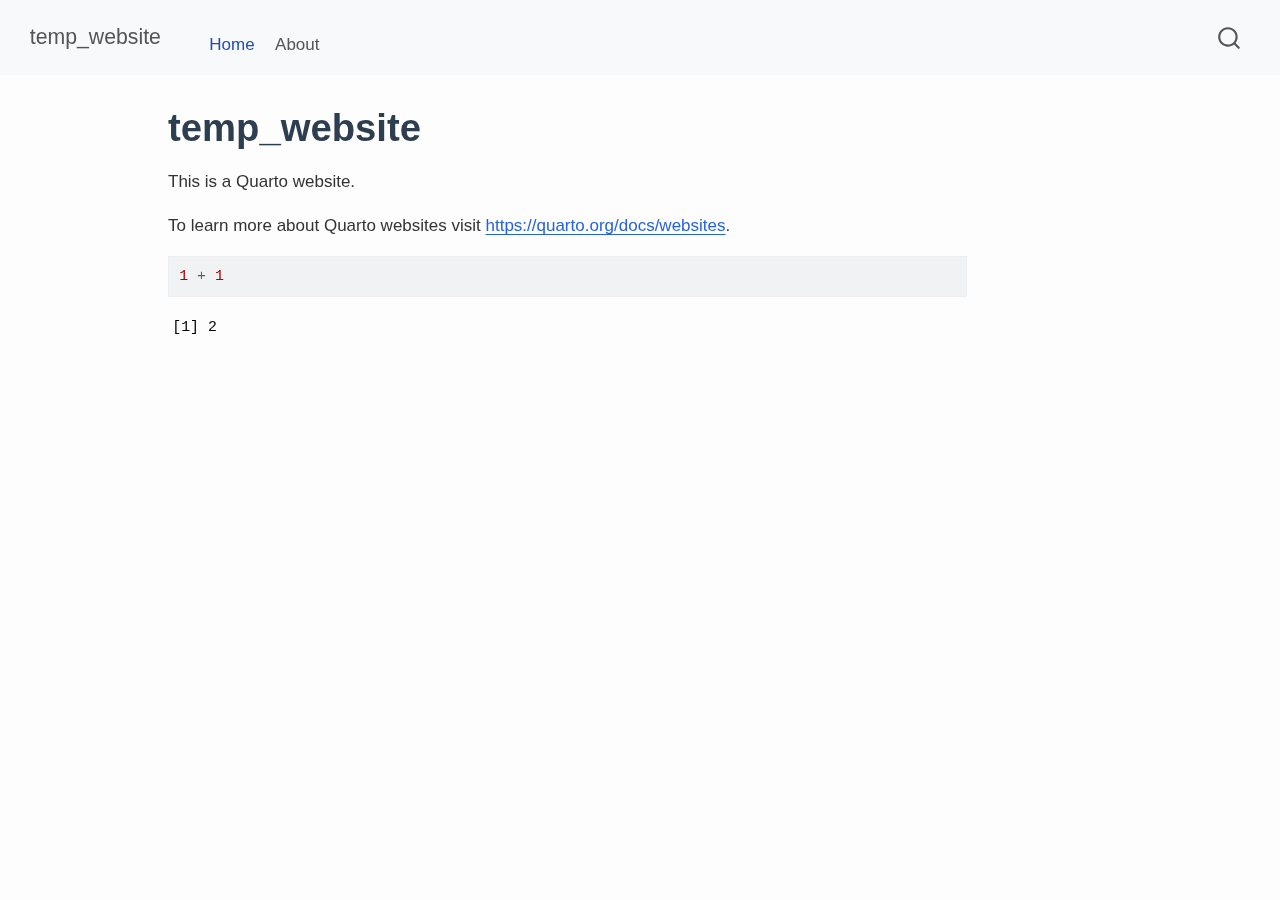
<file: docs/index.html>
<!DOCTYPE html>
<html xmlns="http://www.w3.org/1999/xhtml" lang="en" xml:lang="en"><head>

<meta charset="utf-8">
<meta name="generator" content="quarto-1.7.30">

<meta name="viewport" content="width=device-width, initial-scale=1.0, user-scalable=yes">


<title>temp_website</title>
<style>
code{white-space: pre-wrap;}
span.smallcaps{font-variant: small-caps;}
div.columns{display: flex; gap: min(4vw, 1.5em);}
div.column{flex: auto; overflow-x: auto;}
div.hanging-indent{margin-left: 1.5em; text-indent: -1.5em;}
ul.task-list{list-style: none;}
ul.task-list li input[type="checkbox"] {
  width: 0.8em;
  margin: 0 0.8em 0.2em -1em; /* quarto-specific, see https://github.com/quarto-dev/quarto-cli/issues/4556 */ 
  vertical-align: middle;
}
/* CSS for syntax highlighting */
html { -webkit-text-size-adjust: 100%; }
pre > code.sourceCode { white-space: pre; position: relative; }
pre > code.sourceCode > span { display: inline-block; line-height: 1.25; }
pre > code.sourceCode > span:empty { height: 1.2em; }
.sourceCode { overflow: visible; }
code.sourceCode > span { color: inherit; text-decoration: inherit; }
div.sourceCode { margin: 1em 0; }
pre.sourceCode { margin: 0; }
@media screen {
div.sourceCode { overflow: auto; }
}
@media print {
pre > code.sourceCode { white-space: pre-wrap; }
pre > code.sourceCode > span { text-indent: -5em; padding-left: 5em; }
}
pre.numberSource code
  { counter-reset: source-line 0; }
pre.numberSource code > span
  { position: relative; left: -4em; counter-increment: source-line; }
pre.numberSource code > span > a:first-child::before
  { content: counter(source-line);
    position: relative; left: -1em; text-align: right; vertical-align: baseline;
    border: none; display: inline-block;
    -webkit-touch-callout: none; -webkit-user-select: none;
    -khtml-user-select: none; -moz-user-select: none;
    -ms-user-select: none; user-select: none;
    padding: 0 4px; width: 4em;
  }
pre.numberSource { margin-left: 3em;  padding-left: 4px; }
div.sourceCode
  {   }
@media screen {
pre > code.sourceCode > span > a:first-child::before { text-decoration: underline; }
}
</style>


<script src="site_libs/quarto-nav/quarto-nav.js"></script>
<script src="site_libs/quarto-nav/headroom.min.js"></script>
<script src="site_libs/clipboard/clipboard.min.js"></script>
<script src="site_libs/quarto-search/autocomplete.umd.js"></script>
<script src="site_libs/quarto-search/fuse.min.js"></script>
<script src="site_libs/quarto-search/quarto-search.js"></script>
<meta name="quarto:offset" content="./">
<script src="site_libs/quarto-html/quarto.js" type="module"></script>
<script src="site_libs/quarto-html/tabsets/tabsets.js" type="module"></script>
<script src="site_libs/quarto-html/popper.min.js"></script>
<script src="site_libs/quarto-html/tippy.umd.min.js"></script>
<script src="site_libs/quarto-html/anchor.min.js"></script>
<link href="site_libs/quarto-html/tippy.css" rel="stylesheet">
<link href="site_libs/quarto-html/quarto-syntax-highlighting-de070a7b0ab54f8780927367ac907214.css" rel="stylesheet" id="quarto-text-highlighting-styles">
<script src="site_libs/bootstrap/bootstrap.min.js"></script>
<link href="site_libs/bootstrap/bootstrap-icons.css" rel="stylesheet">
<link href="site_libs/bootstrap/bootstrap-dfb324f25d9b1687192fa8be62ac8f9c.min.css" rel="stylesheet" append-hash="true" id="quarto-bootstrap" data-mode="light">
<script id="quarto-search-options" type="application/json">{
  "location": "navbar",
  "copy-button": false,
  "collapse-after": 3,
  "panel-placement": "end",
  "type": "overlay",
  "limit": 50,
  "keyboard-shortcut": [
    "f",
    "/",
    "s"
  ],
  "show-item-context": false,
  "language": {
    "search-no-results-text": "No results",
    "search-matching-documents-text": "matching documents",
    "search-copy-link-title": "Copy link to search",
    "search-hide-matches-text": "Hide additional matches",
    "search-more-match-text": "more match in this document",
    "search-more-matches-text": "more matches in this document",
    "search-clear-button-title": "Clear",
    "search-text-placeholder": "",
    "search-detached-cancel-button-title": "Cancel",
    "search-submit-button-title": "Submit",
    "search-label": "Search"
  }
}</script>


<link rel="stylesheet" href="styles.css">
</head>

<body class="nav-fixed quarto-light">

<div id="quarto-search-results"></div>
  <header id="quarto-header" class="headroom fixed-top">
    <nav class="navbar navbar-expand-lg " data-bs-theme="dark">
      <div class="navbar-container container-fluid">
      <div class="navbar-brand-container mx-auto">
    <a class="navbar-brand" href="./index.html">
    <span class="navbar-title">temp_website</span>
    </a>
  </div>
            <div id="quarto-search" class="" title="Search"></div>
          <button class="navbar-toggler" type="button" data-bs-toggle="collapse" data-bs-target="#navbarCollapse" aria-controls="navbarCollapse" role="menu" aria-expanded="false" aria-label="Toggle navigation" onclick="if (window.quartoToggleHeadroom) { window.quartoToggleHeadroom(); }">
  <span class="navbar-toggler-icon"></span>
</button>
          <div class="collapse navbar-collapse" id="navbarCollapse">
            <ul class="navbar-nav navbar-nav-scroll me-auto">
  <li class="nav-item">
    <a class="nav-link active" href="./index.html" aria-current="page"> 
<span class="menu-text">Home</span></a>
  </li>  
  <li class="nav-item">
    <a class="nav-link" href="./about.html"> 
<span class="menu-text">About</span></a>
  </li>  
</ul>
          </div> <!-- /navcollapse -->
            <div class="quarto-navbar-tools">
</div>
      </div> <!-- /container-fluid -->
    </nav>
</header>
<!-- content -->
<div id="quarto-content" class="quarto-container page-columns page-rows-contents page-layout-article page-navbar">
<!-- sidebar -->
<!-- margin-sidebar -->
    <div id="quarto-margin-sidebar" class="sidebar margin-sidebar zindex-bottom">
        
    </div>
<!-- main -->
<main class="content" id="quarto-document-content">

<header id="title-block-header" class="quarto-title-block default">
<div class="quarto-title">
<h1 class="title">temp_website</h1>
</div>



<div class="quarto-title-meta">

    
  
    
  </div>
  


</header>


<p>This is a Quarto website.</p>
<p>To learn more about Quarto websites visit <a href="https://quarto.org/docs/websites" class="uri">https://quarto.org/docs/websites</a>.</p>
<div class="cell">
<div class="sourceCode cell-code" id="cb1"><pre class="sourceCode r code-with-copy"><code class="sourceCode r"><span id="cb1-1"><a href="#cb1-1" aria-hidden="true" tabindex="-1"></a><span class="dv">1</span> <span class="sc">+</span> <span class="dv">1</span></span></code><button title="Copy to Clipboard" class="code-copy-button"><i class="bi"></i></button></pre></div>
<div class="cell-output cell-output-stdout">
<pre><code>[1] 2</code></pre>
</div>
</div>



</main> <!-- /main -->
<script id="quarto-html-after-body" type="application/javascript">
  window.document.addEventListener("DOMContentLoaded", function (event) {
    const icon = "";
    const anchorJS = new window.AnchorJS();
    anchorJS.options = {
      placement: 'right',
      icon: icon
    };
    anchorJS.add('.anchored');
    const isCodeAnnotation = (el) => {
      for (const clz of el.classList) {
        if (clz.startsWith('code-annotation-')) {                     
          return true;
        }
      }
      return false;
    }
    const onCopySuccess = function(e) {
      // button target
      const button = e.trigger;
      // don't keep focus
      button.blur();
      // flash "checked"
      button.classList.add('code-copy-button-checked');
      var currentTitle = button.getAttribute("title");
      button.setAttribute("title", "Copied!");
      let tooltip;
      if (window.bootstrap) {
        button.setAttribute("data-bs-toggle", "tooltip");
        button.setAttribute("data-bs-placement", "left");
        button.setAttribute("data-bs-title", "Copied!");
        tooltip = new bootstrap.Tooltip(button, 
          { trigger: "manual", 
            customClass: "code-copy-button-tooltip",
            offset: [0, -8]});
        tooltip.show();    
      }
      setTimeout(function() {
        if (tooltip) {
          tooltip.hide();
          button.removeAttribute("data-bs-title");
          button.removeAttribute("data-bs-toggle");
          button.removeAttribute("data-bs-placement");
        }
        button.setAttribute("title", currentTitle);
        button.classList.remove('code-copy-button-checked');
      }, 1000);
      // clear code selection
      e.clearSelection();
    }
    const getTextToCopy = function(trigger) {
        const codeEl = trigger.previousElementSibling.cloneNode(true);
        for (const childEl of codeEl.children) {
          if (isCodeAnnotation(childEl)) {
            childEl.remove();
          }
        }
        return codeEl.innerText;
    }
    const clipboard = new window.ClipboardJS('.code-copy-button:not([data-in-quarto-modal])', {
      text: getTextToCopy
    });
    clipboard.on('success', onCopySuccess);
    if (window.document.getElementById('quarto-embedded-source-code-modal')) {
      const clipboardModal = new window.ClipboardJS('.code-copy-button[data-in-quarto-modal]', {
        text: getTextToCopy,
        container: window.document.getElementById('quarto-embedded-source-code-modal')
      });
      clipboardModal.on('success', onCopySuccess);
    }
      var localhostRegex = new RegExp(/^(?:http|https):\/\/localhost\:?[0-9]*\//);
      var mailtoRegex = new RegExp(/^mailto:/);
        var filterRegex = new RegExp('/' + window.location.host + '/');
      var isInternal = (href) => {
          return filterRegex.test(href) || localhostRegex.test(href) || mailtoRegex.test(href);
      }
      // Inspect non-navigation links and adorn them if external
     var links = window.document.querySelectorAll('a[href]:not(.nav-link):not(.navbar-brand):not(.toc-action):not(.sidebar-link):not(.sidebar-item-toggle):not(.pagination-link):not(.no-external):not([aria-hidden]):not(.dropdown-item):not(.quarto-navigation-tool):not(.about-link)');
      for (var i=0; i<links.length; i++) {
        const link = links[i];
        if (!isInternal(link.href)) {
          // undo the damage that might have been done by quarto-nav.js in the case of
          // links that we want to consider external
          if (link.dataset.originalHref !== undefined) {
            link.href = link.dataset.originalHref;
          }
        }
      }
    function tippyHover(el, contentFn, onTriggerFn, onUntriggerFn) {
      const config = {
        allowHTML: true,
        maxWidth: 500,
        delay: 100,
        arrow: false,
        appendTo: function(el) {
            return el.parentElement;
        },
        interactive: true,
        interactiveBorder: 10,
        theme: 'quarto',
        placement: 'bottom-start',
      };
      if (contentFn) {
        config.content = contentFn;
      }
      if (onTriggerFn) {
        config.onTrigger = onTriggerFn;
      }
      if (onUntriggerFn) {
        config.onUntrigger = onUntriggerFn;
      }
      window.tippy(el, config); 
    }
    const noterefs = window.document.querySelectorAll('a[role="doc-noteref"]');
    for (var i=0; i<noterefs.length; i++) {
      const ref = noterefs[i];
      tippyHover(ref, function() {
        // use id or data attribute instead here
        let href = ref.getAttribute('data-footnote-href') || ref.getAttribute('href');
        try { href = new URL(href).hash; } catch {}
        const id = href.replace(/^#\/?/, "");
        const note = window.document.getElementById(id);
        if (note) {
          return note.innerHTML;
        } else {
          return "";
        }
      });
    }
    const xrefs = window.document.querySelectorAll('a.quarto-xref');
    const processXRef = (id, note) => {
      // Strip column container classes
      const stripColumnClz = (el) => {
        el.classList.remove("page-full", "page-columns");
        if (el.children) {
          for (const child of el.children) {
            stripColumnClz(child);
          }
        }
      }
      stripColumnClz(note)
      if (id === null || id.startsWith('sec-')) {
        // Special case sections, only their first couple elements
        const container = document.createElement("div");
        if (note.children && note.children.length > 2) {
          container.appendChild(note.children[0].cloneNode(true));
          for (let i = 1; i < note.children.length; i++) {
            const child = note.children[i];
            if (child.tagName === "P" && child.innerText === "") {
              continue;
            } else {
              container.appendChild(child.cloneNode(true));
              break;
            }
          }
          if (window.Quarto?.typesetMath) {
            window.Quarto.typesetMath(container);
          }
          return container.innerHTML
        } else {
          if (window.Quarto?.typesetMath) {
            window.Quarto.typesetMath(note);
          }
          return note.innerHTML;
        }
      } else {
        // Remove any anchor links if they are present
        const anchorLink = note.querySelector('a.anchorjs-link');
        if (anchorLink) {
          anchorLink.remove();
        }
        if (window.Quarto?.typesetMath) {
          window.Quarto.typesetMath(note);
        }
        if (note.classList.contains("callout")) {
          return note.outerHTML;
        } else {
          return note.innerHTML;
        }
      }
    }
    for (var i=0; i<xrefs.length; i++) {
      const xref = xrefs[i];
      tippyHover(xref, undefined, function(instance) {
        instance.disable();
        let url = xref.getAttribute('href');
        let hash = undefined; 
        if (url.startsWith('#')) {
          hash = url;
        } else {
          try { hash = new URL(url).hash; } catch {}
        }
        if (hash) {
          const id = hash.replace(/^#\/?/, "");
          const note = window.document.getElementById(id);
          if (note !== null) {
            try {
              const html = processXRef(id, note.cloneNode(true));
              instance.setContent(html);
            } finally {
              instance.enable();
              instance.show();
            }
          } else {
            // See if we can fetch this
            fetch(url.split('#')[0])
            .then(res => res.text())
            .then(html => {
              const parser = new DOMParser();
              const htmlDoc = parser.parseFromString(html, "text/html");
              const note = htmlDoc.getElementById(id);
              if (note !== null) {
                const html = processXRef(id, note);
                instance.setContent(html);
              } 
            }).finally(() => {
              instance.enable();
              instance.show();
            });
          }
        } else {
          // See if we can fetch a full url (with no hash to target)
          // This is a special case and we should probably do some content thinning / targeting
          fetch(url)
          .then(res => res.text())
          .then(html => {
            const parser = new DOMParser();
            const htmlDoc = parser.parseFromString(html, "text/html");
            const note = htmlDoc.querySelector('main.content');
            if (note !== null) {
              // This should only happen for chapter cross references
              // (since there is no id in the URL)
              // remove the first header
              if (note.children.length > 0 && note.children[0].tagName === "HEADER") {
                note.children[0].remove();
              }
              const html = processXRef(null, note);
              instance.setContent(html);
            } 
          }).finally(() => {
            instance.enable();
            instance.show();
          });
        }
      }, function(instance) {
      });
    }
        let selectedAnnoteEl;
        const selectorForAnnotation = ( cell, annotation) => {
          let cellAttr = 'data-code-cell="' + cell + '"';
          let lineAttr = 'data-code-annotation="' +  annotation + '"';
          const selector = 'span[' + cellAttr + '][' + lineAttr + ']';
          return selector;
        }
        const selectCodeLines = (annoteEl) => {
          const doc = window.document;
          const targetCell = annoteEl.getAttribute("data-target-cell");
          const targetAnnotation = annoteEl.getAttribute("data-target-annotation");
          const annoteSpan = window.document.querySelector(selectorForAnnotation(targetCell, targetAnnotation));
          const lines = annoteSpan.getAttribute("data-code-lines").split(",");
          const lineIds = lines.map((line) => {
            return targetCell + "-" + line;
          })
          let top = null;
          let height = null;
          let parent = null;
          if (lineIds.length > 0) {
              //compute the position of the single el (top and bottom and make a div)
              const el = window.document.getElementById(lineIds[0]);
              top = el.offsetTop;
              height = el.offsetHeight;
              parent = el.parentElement.parentElement;
            if (lineIds.length > 1) {
              const lastEl = window.document.getElementById(lineIds[lineIds.length - 1]);
              const bottom = lastEl.offsetTop + lastEl.offsetHeight;
              height = bottom - top;
            }
            if (top !== null && height !== null && parent !== null) {
              // cook up a div (if necessary) and position it 
              let div = window.document.getElementById("code-annotation-line-highlight");
              if (div === null) {
                div = window.document.createElement("div");
                div.setAttribute("id", "code-annotation-line-highlight");
                div.style.position = 'absolute';
                parent.appendChild(div);
              }
              div.style.top = top - 2 + "px";
              div.style.height = height + 4 + "px";
              div.style.left = 0;
              let gutterDiv = window.document.getElementById("code-annotation-line-highlight-gutter");
              if (gutterDiv === null) {
                gutterDiv = window.document.createElement("div");
                gutterDiv.setAttribute("id", "code-annotation-line-highlight-gutter");
                gutterDiv.style.position = 'absolute';
                const codeCell = window.document.getElementById(targetCell);
                const gutter = codeCell.querySelector('.code-annotation-gutter');
                gutter.appendChild(gutterDiv);
              }
              gutterDiv.style.top = top - 2 + "px";
              gutterDiv.style.height = height + 4 + "px";
            }
            selectedAnnoteEl = annoteEl;
          }
        };
        const unselectCodeLines = () => {
          const elementsIds = ["code-annotation-line-highlight", "code-annotation-line-highlight-gutter"];
          elementsIds.forEach((elId) => {
            const div = window.document.getElementById(elId);
            if (div) {
              div.remove();
            }
          });
          selectedAnnoteEl = undefined;
        };
          // Handle positioning of the toggle
      window.addEventListener(
        "resize",
        throttle(() => {
          elRect = undefined;
          if (selectedAnnoteEl) {
            selectCodeLines(selectedAnnoteEl);
          }
        }, 10)
      );
      function throttle(fn, ms) {
      let throttle = false;
      let timer;
        return (...args) => {
          if(!throttle) { // first call gets through
              fn.apply(this, args);
              throttle = true;
          } else { // all the others get throttled
              if(timer) clearTimeout(timer); // cancel #2
              timer = setTimeout(() => {
                fn.apply(this, args);
                timer = throttle = false;
              }, ms);
          }
        };
      }
        // Attach click handler to the DT
        const annoteDls = window.document.querySelectorAll('dt[data-target-cell]');
        for (const annoteDlNode of annoteDls) {
          annoteDlNode.addEventListener('click', (event) => {
            const clickedEl = event.target;
            if (clickedEl !== selectedAnnoteEl) {
              unselectCodeLines();
              const activeEl = window.document.querySelector('dt[data-target-cell].code-annotation-active');
              if (activeEl) {
                activeEl.classList.remove('code-annotation-active');
              }
              selectCodeLines(clickedEl);
              clickedEl.classList.add('code-annotation-active');
            } else {
              // Unselect the line
              unselectCodeLines();
              clickedEl.classList.remove('code-annotation-active');
            }
          });
        }
    const findCites = (el) => {
      const parentEl = el.parentElement;
      if (parentEl) {
        const cites = parentEl.dataset.cites;
        if (cites) {
          return {
            el,
            cites: cites.split(' ')
          };
        } else {
          return findCites(el.parentElement)
        }
      } else {
        return undefined;
      }
    };
    var bibliorefs = window.document.querySelectorAll('a[role="doc-biblioref"]');
    for (var i=0; i<bibliorefs.length; i++) {
      const ref = bibliorefs[i];
      const citeInfo = findCites(ref);
      if (citeInfo) {
        tippyHover(citeInfo.el, function() {
          var popup = window.document.createElement('div');
          citeInfo.cites.forEach(function(cite) {
            var citeDiv = window.document.createElement('div');
            citeDiv.classList.add('hanging-indent');
            citeDiv.classList.add('csl-entry');
            var biblioDiv = window.document.getElementById('ref-' + cite);
            if (biblioDiv) {
              citeDiv.innerHTML = biblioDiv.innerHTML;
            }
            popup.appendChild(citeDiv);
          });
          return popup.innerHTML;
        });
      }
    }
  });
  </script>
</div> <!-- /content -->




</body></html>
</file>
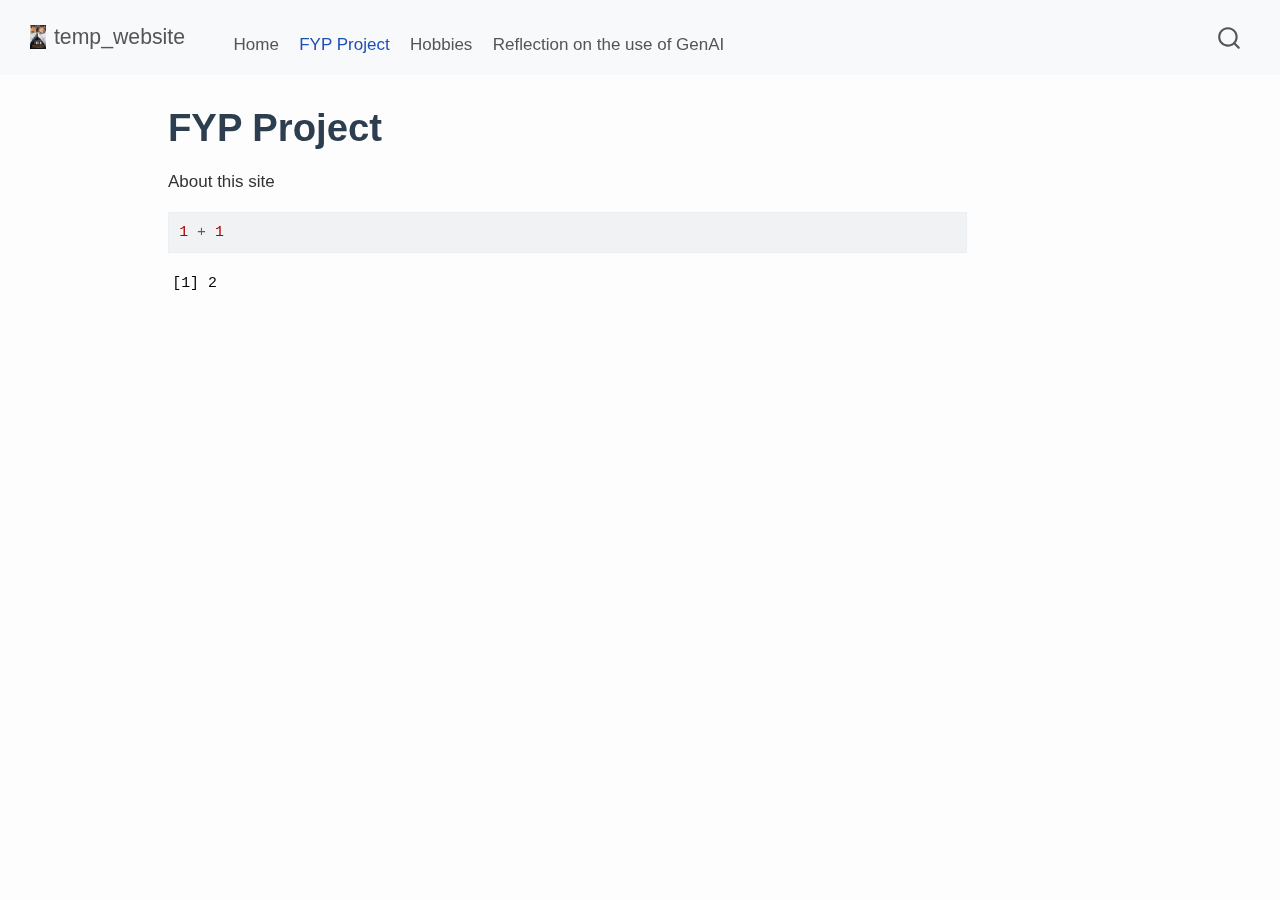
<file: docs/about.html>
<!DOCTYPE html>
<html xmlns="http://www.w3.org/1999/xhtml" lang="en" xml:lang="en"><head>

<meta charset="utf-8">
<meta name="generator" content="quarto-1.7.30">

<meta name="viewport" content="width=device-width, initial-scale=1.0, user-scalable=yes">


<title>FYP Project – temp_website</title>
<style>
code{white-space: pre-wrap;}
span.smallcaps{font-variant: small-caps;}
div.columns{display: flex; gap: min(4vw, 1.5em);}
div.column{flex: auto; overflow-x: auto;}
div.hanging-indent{margin-left: 1.5em; text-indent: -1.5em;}
ul.task-list{list-style: none;}
ul.task-list li input[type="checkbox"] {
  width: 0.8em;
  margin: 0 0.8em 0.2em -1em; /* quarto-specific, see https://github.com/quarto-dev/quarto-cli/issues/4556 */ 
  vertical-align: middle;
}
/* CSS for syntax highlighting */
html { -webkit-text-size-adjust: 100%; }
pre > code.sourceCode { white-space: pre; position: relative; }
pre > code.sourceCode > span { display: inline-block; line-height: 1.25; }
pre > code.sourceCode > span:empty { height: 1.2em; }
.sourceCode { overflow: visible; }
code.sourceCode > span { color: inherit; text-decoration: inherit; }
div.sourceCode { margin: 1em 0; }
pre.sourceCode { margin: 0; }
@media screen {
div.sourceCode { overflow: auto; }
}
@media print {
pre > code.sourceCode { white-space: pre-wrap; }
pre > code.sourceCode > span { text-indent: -5em; padding-left: 5em; }
}
pre.numberSource code
  { counter-reset: source-line 0; }
pre.numberSource code > span
  { position: relative; left: -4em; counter-increment: source-line; }
pre.numberSource code > span > a:first-child::before
  { content: counter(source-line);
    position: relative; left: -1em; text-align: right; vertical-align: baseline;
    border: none; display: inline-block;
    -webkit-touch-callout: none; -webkit-user-select: none;
    -khtml-user-select: none; -moz-user-select: none;
    -ms-user-select: none; user-select: none;
    padding: 0 4px; width: 4em;
  }
pre.numberSource { margin-left: 3em;  padding-left: 4px; }
div.sourceCode
  {   }
@media screen {
pre > code.sourceCode > span > a:first-child::before { text-decoration: underline; }
}
</style>


<script src="site_libs/quarto-nav/quarto-nav.js"></script>
<script src="site_libs/quarto-nav/headroom.min.js"></script>
<script src="site_libs/clipboard/clipboard.min.js"></script>
<script src="site_libs/quarto-search/autocomplete.umd.js"></script>
<script src="site_libs/quarto-search/fuse.min.js"></script>
<script src="site_libs/quarto-search/quarto-search.js"></script>
<meta name="quarto:offset" content="./">
<link href="./favicon.png" rel="icon" type="image/png">
<script src="site_libs/quarto-html/quarto.js" type="module"></script>
<script src="site_libs/quarto-html/tabsets/tabsets.js" type="module"></script>
<script src="site_libs/quarto-html/popper.min.js"></script>
<script src="site_libs/quarto-html/tippy.umd.min.js"></script>
<script src="site_libs/quarto-html/anchor.min.js"></script>
<link href="site_libs/quarto-html/tippy.css" rel="stylesheet">
<link href="site_libs/quarto-html/quarto-syntax-highlighting-de070a7b0ab54f8780927367ac907214.css" rel="stylesheet" id="quarto-text-highlighting-styles">
<script src="site_libs/bootstrap/bootstrap.min.js"></script>
<link href="site_libs/bootstrap/bootstrap-icons.css" rel="stylesheet">
<link href="site_libs/bootstrap/bootstrap-dfb324f25d9b1687192fa8be62ac8f9c.min.css" rel="stylesheet" append-hash="true" id="quarto-bootstrap" data-mode="light">
<script id="quarto-search-options" type="application/json">{
  "location": "navbar",
  "copy-button": false,
  "collapse-after": 3,
  "panel-placement": "end",
  "type": "overlay",
  "limit": 50,
  "keyboard-shortcut": [
    "f",
    "/",
    "s"
  ],
  "show-item-context": false,
  "language": {
    "search-no-results-text": "No results",
    "search-matching-documents-text": "matching documents",
    "search-copy-link-title": "Copy link to search",
    "search-hide-matches-text": "Hide additional matches",
    "search-more-match-text": "more match in this document",
    "search-more-matches-text": "more matches in this document",
    "search-clear-button-title": "Clear",
    "search-text-placeholder": "",
    "search-detached-cancel-button-title": "Cancel",
    "search-submit-button-title": "Submit",
    "search-label": "Search"
  }
}</script>


<link rel="stylesheet" href="styles.css">
</head>

<body class="nav-fixed quarto-light">

<div id="quarto-search-results"></div>
  <header id="quarto-header" class="headroom fixed-top">
    <nav class="navbar navbar-expand-lg " data-bs-theme="dark">
      <div class="navbar-container container-fluid">
      <div class="navbar-brand-container mx-auto">
    <a href="./index.html" class="navbar-brand navbar-brand-logo">
    <img src="./logo.png" alt="" class="navbar-logo">
    </a>
    <a class="navbar-brand" href="./index.html">
    <span class="navbar-title">temp_website</span>
    </a>
  </div>
            <div id="quarto-search" class="" title="Search"></div>
          <button class="navbar-toggler" type="button" data-bs-toggle="collapse" data-bs-target="#navbarCollapse" aria-controls="navbarCollapse" role="menu" aria-expanded="false" aria-label="Toggle navigation" onclick="if (window.quartoToggleHeadroom) { window.quartoToggleHeadroom(); }">
  <span class="navbar-toggler-icon"></span>
</button>
          <div class="collapse navbar-collapse" id="navbarCollapse">
            <ul class="navbar-nav navbar-nav-scroll me-auto">
  <li class="nav-item">
    <a class="nav-link" href="./index.html"> 
<span class="menu-text">Home</span></a>
  </li>  
  <li class="nav-item">
    <a class="nav-link active" href="./about.html" aria-current="page"> 
<span class="menu-text">FYP Project</span></a>
  </li>  
  <li class="nav-item">
    <a class="nav-link" href="./hobbies.html"> 
<span class="menu-text">Hobbies</span></a>
  </li>  
  <li class="nav-item">
    <a class="nav-link" href="./Reflection.html"> 
<span class="menu-text">Reflection on the use of GenAI</span></a>
  </li>  
</ul>
          </div> <!-- /navcollapse -->
            <div class="quarto-navbar-tools">
</div>
      </div> <!-- /container-fluid -->
    </nav>
</header>
<!-- content -->
<div id="quarto-content" class="quarto-container page-columns page-rows-contents page-layout-article page-navbar">
<!-- sidebar -->
<!-- margin-sidebar -->
    <div id="quarto-margin-sidebar" class="sidebar margin-sidebar zindex-bottom">
        
    </div>
<!-- main -->
<main class="content" id="quarto-document-content">

<header id="title-block-header" class="quarto-title-block default">
<div class="quarto-title">
<h1 class="title">FYP Project</h1>
</div>



<div class="quarto-title-meta">

    
  
    
  </div>
  


</header>


<p>About this site</p>
<div class="cell">
<div class="sourceCode cell-code" id="cb1"><pre class="sourceCode r code-with-copy"><code class="sourceCode r"><span id="cb1-1"><a href="#cb1-1" aria-hidden="true" tabindex="-1"></a><span class="dv">1</span> <span class="sc">+</span> <span class="dv">1</span></span></code><button title="Copy to Clipboard" class="code-copy-button"><i class="bi"></i></button></pre></div>
<div class="cell-output cell-output-stdout">
<pre><code>[1] 2</code></pre>
</div>
</div>



</main> <!-- /main -->
<script id="quarto-html-after-body" type="application/javascript">
  window.document.addEventListener("DOMContentLoaded", function (event) {
    const icon = "";
    const anchorJS = new window.AnchorJS();
    anchorJS.options = {
      placement: 'right',
      icon: icon
    };
    anchorJS.add('.anchored');
    const isCodeAnnotation = (el) => {
      for (const clz of el.classList) {
        if (clz.startsWith('code-annotation-')) {                     
          return true;
        }
      }
      return false;
    }
    const onCopySuccess = function(e) {
      // button target
      const button = e.trigger;
      // don't keep focus
      button.blur();
      // flash "checked"
      button.classList.add('code-copy-button-checked');
      var currentTitle = button.getAttribute("title");
      button.setAttribute("title", "Copied!");
      let tooltip;
      if (window.bootstrap) {
        button.setAttribute("data-bs-toggle", "tooltip");
        button.setAttribute("data-bs-placement", "left");
        button.setAttribute("data-bs-title", "Copied!");
        tooltip = new bootstrap.Tooltip(button, 
          { trigger: "manual", 
            customClass: "code-copy-button-tooltip",
            offset: [0, -8]});
        tooltip.show();    
      }
      setTimeout(function() {
        if (tooltip) {
          tooltip.hide();
          button.removeAttribute("data-bs-title");
          button.removeAttribute("data-bs-toggle");
          button.removeAttribute("data-bs-placement");
        }
        button.setAttribute("title", currentTitle);
        button.classList.remove('code-copy-button-checked');
      }, 1000);
      // clear code selection
      e.clearSelection();
    }
    const getTextToCopy = function(trigger) {
        const codeEl = trigger.previousElementSibling.cloneNode(true);
        for (const childEl of codeEl.children) {
          if (isCodeAnnotation(childEl)) {
            childEl.remove();
          }
        }
        return codeEl.innerText;
    }
    const clipboard = new window.ClipboardJS('.code-copy-button:not([data-in-quarto-modal])', {
      text: getTextToCopy
    });
    clipboard.on('success', onCopySuccess);
    if (window.document.getElementById('quarto-embedded-source-code-modal')) {
      const clipboardModal = new window.ClipboardJS('.code-copy-button[data-in-quarto-modal]', {
        text: getTextToCopy,
        container: window.document.getElementById('quarto-embedded-source-code-modal')
      });
      clipboardModal.on('success', onCopySuccess);
    }
      var localhostRegex = new RegExp(/^(?:http|https):\/\/localhost\:?[0-9]*\//);
      var mailtoRegex = new RegExp(/^mailto:/);
        var filterRegex = new RegExp('/' + window.location.host + '/');
      var isInternal = (href) => {
          return filterRegex.test(href) || localhostRegex.test(href) || mailtoRegex.test(href);
      }
      // Inspect non-navigation links and adorn them if external
     var links = window.document.querySelectorAll('a[href]:not(.nav-link):not(.navbar-brand):not(.toc-action):not(.sidebar-link):not(.sidebar-item-toggle):not(.pagination-link):not(.no-external):not([aria-hidden]):not(.dropdown-item):not(.quarto-navigation-tool):not(.about-link)');
      for (var i=0; i<links.length; i++) {
        const link = links[i];
        if (!isInternal(link.href)) {
          // undo the damage that might have been done by quarto-nav.js in the case of
          // links that we want to consider external
          if (link.dataset.originalHref !== undefined) {
            link.href = link.dataset.originalHref;
          }
        }
      }
    function tippyHover(el, contentFn, onTriggerFn, onUntriggerFn) {
      const config = {
        allowHTML: true,
        maxWidth: 500,
        delay: 100,
        arrow: false,
        appendTo: function(el) {
            return el.parentElement;
        },
        interactive: true,
        interactiveBorder: 10,
        theme: 'quarto',
        placement: 'bottom-start',
      };
      if (contentFn) {
        config.content = contentFn;
      }
      if (onTriggerFn) {
        config.onTrigger = onTriggerFn;
      }
      if (onUntriggerFn) {
        config.onUntrigger = onUntriggerFn;
      }
      window.tippy(el, config); 
    }
    const noterefs = window.document.querySelectorAll('a[role="doc-noteref"]');
    for (var i=0; i<noterefs.length; i++) {
      const ref = noterefs[i];
      tippyHover(ref, function() {
        // use id or data attribute instead here
        let href = ref.getAttribute('data-footnote-href') || ref.getAttribute('href');
        try { href = new URL(href).hash; } catch {}
        const id = href.replace(/^#\/?/, "");
        const note = window.document.getElementById(id);
        if (note) {
          return note.innerHTML;
        } else {
          return "";
        }
      });
    }
    const xrefs = window.document.querySelectorAll('a.quarto-xref');
    const processXRef = (id, note) => {
      // Strip column container classes
      const stripColumnClz = (el) => {
        el.classList.remove("page-full", "page-columns");
        if (el.children) {
          for (const child of el.children) {
            stripColumnClz(child);
          }
        }
      }
      stripColumnClz(note)
      if (id === null || id.startsWith('sec-')) {
        // Special case sections, only their first couple elements
        const container = document.createElement("div");
        if (note.children && note.children.length > 2) {
          container.appendChild(note.children[0].cloneNode(true));
          for (let i = 1; i < note.children.length; i++) {
            const child = note.children[i];
            if (child.tagName === "P" && child.innerText === "") {
              continue;
            } else {
              container.appendChild(child.cloneNode(true));
              break;
            }
          }
          if (window.Quarto?.typesetMath) {
            window.Quarto.typesetMath(container);
          }
          return container.innerHTML
        } else {
          if (window.Quarto?.typesetMath) {
            window.Quarto.typesetMath(note);
          }
          return note.innerHTML;
        }
      } else {
        // Remove any anchor links if they are present
        const anchorLink = note.querySelector('a.anchorjs-link');
        if (anchorLink) {
          anchorLink.remove();
        }
        if (window.Quarto?.typesetMath) {
          window.Quarto.typesetMath(note);
        }
        if (note.classList.contains("callout")) {
          return note.outerHTML;
        } else {
          return note.innerHTML;
        }
      }
    }
    for (var i=0; i<xrefs.length; i++) {
      const xref = xrefs[i];
      tippyHover(xref, undefined, function(instance) {
        instance.disable();
        let url = xref.getAttribute('href');
        let hash = undefined; 
        if (url.startsWith('#')) {
          hash = url;
        } else {
          try { hash = new URL(url).hash; } catch {}
        }
        if (hash) {
          const id = hash.replace(/^#\/?/, "");
          const note = window.document.getElementById(id);
          if (note !== null) {
            try {
              const html = processXRef(id, note.cloneNode(true));
              instance.setContent(html);
            } finally {
              instance.enable();
              instance.show();
            }
          } else {
            // See if we can fetch this
            fetch(url.split('#')[0])
            .then(res => res.text())
            .then(html => {
              const parser = new DOMParser();
              const htmlDoc = parser.parseFromString(html, "text/html");
              const note = htmlDoc.getElementById(id);
              if (note !== null) {
                const html = processXRef(id, note);
                instance.setContent(html);
              } 
            }).finally(() => {
              instance.enable();
              instance.show();
            });
          }
        } else {
          // See if we can fetch a full url (with no hash to target)
          // This is a special case and we should probably do some content thinning / targeting
          fetch(url)
          .then(res => res.text())
          .then(html => {
            const parser = new DOMParser();
            const htmlDoc = parser.parseFromString(html, "text/html");
            const note = htmlDoc.querySelector('main.content');
            if (note !== null) {
              // This should only happen for chapter cross references
              // (since there is no id in the URL)
              // remove the first header
              if (note.children.length > 0 && note.children[0].tagName === "HEADER") {
                note.children[0].remove();
              }
              const html = processXRef(null, note);
              instance.setContent(html);
            } 
          }).finally(() => {
            instance.enable();
            instance.show();
          });
        }
      }, function(instance) {
      });
    }
        let selectedAnnoteEl;
        const selectorForAnnotation = ( cell, annotation) => {
          let cellAttr = 'data-code-cell="' + cell + '"';
          let lineAttr = 'data-code-annotation="' +  annotation + '"';
          const selector = 'span[' + cellAttr + '][' + lineAttr + ']';
          return selector;
        }
        const selectCodeLines = (annoteEl) => {
          const doc = window.document;
          const targetCell = annoteEl.getAttribute("data-target-cell");
          const targetAnnotation = annoteEl.getAttribute("data-target-annotation");
          const annoteSpan = window.document.querySelector(selectorForAnnotation(targetCell, targetAnnotation));
          const lines = annoteSpan.getAttribute("data-code-lines").split(",");
          const lineIds = lines.map((line) => {
            return targetCell + "-" + line;
          })
          let top = null;
          let height = null;
          let parent = null;
          if (lineIds.length > 0) {
              //compute the position of the single el (top and bottom and make a div)
              const el = window.document.getElementById(lineIds[0]);
              top = el.offsetTop;
              height = el.offsetHeight;
              parent = el.parentElement.parentElement;
            if (lineIds.length > 1) {
              const lastEl = window.document.getElementById(lineIds[lineIds.length - 1]);
              const bottom = lastEl.offsetTop + lastEl.offsetHeight;
              height = bottom - top;
            }
            if (top !== null && height !== null && parent !== null) {
              // cook up a div (if necessary) and position it 
              let div = window.document.getElementById("code-annotation-line-highlight");
              if (div === null) {
                div = window.document.createElement("div");
                div.setAttribute("id", "code-annotation-line-highlight");
                div.style.position = 'absolute';
                parent.appendChild(div);
              }
              div.style.top = top - 2 + "px";
              div.style.height = height + 4 + "px";
              div.style.left = 0;
              let gutterDiv = window.document.getElementById("code-annotation-line-highlight-gutter");
              if (gutterDiv === null) {
                gutterDiv = window.document.createElement("div");
                gutterDiv.setAttribute("id", "code-annotation-line-highlight-gutter");
                gutterDiv.style.position = 'absolute';
                const codeCell = window.document.getElementById(targetCell);
                const gutter = codeCell.querySelector('.code-annotation-gutter');
                gutter.appendChild(gutterDiv);
              }
              gutterDiv.style.top = top - 2 + "px";
              gutterDiv.style.height = height + 4 + "px";
            }
            selectedAnnoteEl = annoteEl;
          }
        };
        const unselectCodeLines = () => {
          const elementsIds = ["code-annotation-line-highlight", "code-annotation-line-highlight-gutter"];
          elementsIds.forEach((elId) => {
            const div = window.document.getElementById(elId);
            if (div) {
              div.remove();
            }
          });
          selectedAnnoteEl = undefined;
        };
          // Handle positioning of the toggle
      window.addEventListener(
        "resize",
        throttle(() => {
          elRect = undefined;
          if (selectedAnnoteEl) {
            selectCodeLines(selectedAnnoteEl);
          }
        }, 10)
      );
      function throttle(fn, ms) {
      let throttle = false;
      let timer;
        return (...args) => {
          if(!throttle) { // first call gets through
              fn.apply(this, args);
              throttle = true;
          } else { // all the others get throttled
              if(timer) clearTimeout(timer); // cancel #2
              timer = setTimeout(() => {
                fn.apply(this, args);
                timer = throttle = false;
              }, ms);
          }
        };
      }
        // Attach click handler to the DT
        const annoteDls = window.document.querySelectorAll('dt[data-target-cell]');
        for (const annoteDlNode of annoteDls) {
          annoteDlNode.addEventListener('click', (event) => {
            const clickedEl = event.target;
            if (clickedEl !== selectedAnnoteEl) {
              unselectCodeLines();
              const activeEl = window.document.querySelector('dt[data-target-cell].code-annotation-active');
              if (activeEl) {
                activeEl.classList.remove('code-annotation-active');
              }
              selectCodeLines(clickedEl);
              clickedEl.classList.add('code-annotation-active');
            } else {
              // Unselect the line
              unselectCodeLines();
              clickedEl.classList.remove('code-annotation-active');
            }
          });
        }
    const findCites = (el) => {
      const parentEl = el.parentElement;
      if (parentEl) {
        const cites = parentEl.dataset.cites;
        if (cites) {
          return {
            el,
            cites: cites.split(' ')
          };
        } else {
          return findCites(el.parentElement)
        }
      } else {
        return undefined;
      }
    };
    var bibliorefs = window.document.querySelectorAll('a[role="doc-biblioref"]');
    for (var i=0; i<bibliorefs.length; i++) {
      const ref = bibliorefs[i];
      const citeInfo = findCites(ref);
      if (citeInfo) {
        tippyHover(citeInfo.el, function() {
          var popup = window.document.createElement('div');
          citeInfo.cites.forEach(function(cite) {
            var citeDiv = window.document.createElement('div');
            citeDiv.classList.add('hanging-indent');
            citeDiv.classList.add('csl-entry');
            var biblioDiv = window.document.getElementById('ref-' + cite);
            if (biblioDiv) {
              citeDiv.innerHTML = biblioDiv.innerHTML;
            }
            popup.appendChild(citeDiv);
          });
          return popup.innerHTML;
        });
      }
    }
  });
  </script>
</div> <!-- /content -->




</body></html>
</file>
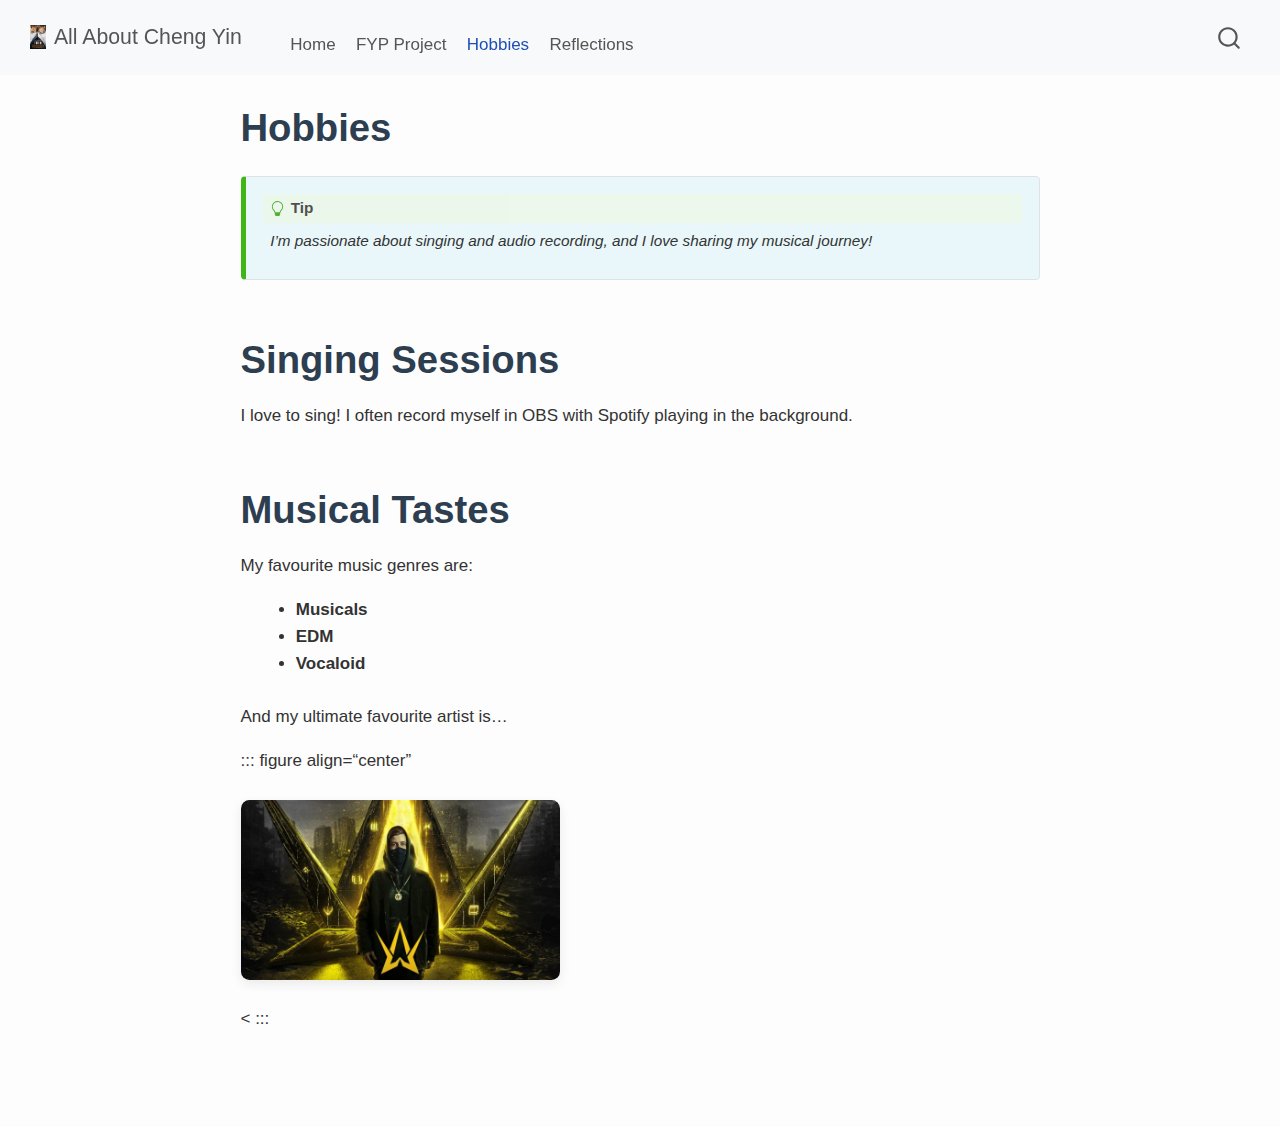
<file: docs/hobbies.html>
<!DOCTYPE html>
<html xmlns="http://www.w3.org/1999/xhtml" lang="en" xml:lang="en"><head>

<meta charset="utf-8">
<meta name="generator" content="quarto-1.7.30">

<meta name="viewport" content="width=device-width, initial-scale=1.0, user-scalable=yes">


<title>Hobbies – All About Cheng Yin</title>
<style>
code{white-space: pre-wrap;}
span.smallcaps{font-variant: small-caps;}
div.columns{display: flex; gap: min(4vw, 1.5em);}
div.column{flex: auto; overflow-x: auto;}
div.hanging-indent{margin-left: 1.5em; text-indent: -1.5em;}
ul.task-list{list-style: none;}
ul.task-list li input[type="checkbox"] {
  width: 0.8em;
  margin: 0 0.8em 0.2em -1em; /* quarto-specific, see https://github.com/quarto-dev/quarto-cli/issues/4556 */ 
  vertical-align: middle;
}
</style>


<script src="site_libs/quarto-nav/quarto-nav.js"></script>
<script src="site_libs/quarto-nav/headroom.min.js"></script>
<script src="site_libs/clipboard/clipboard.min.js"></script>
<script src="site_libs/quarto-search/autocomplete.umd.js"></script>
<script src="site_libs/quarto-search/fuse.min.js"></script>
<script src="site_libs/quarto-search/quarto-search.js"></script>
<meta name="quarto:offset" content="./">
<link href="./images/favicon.png" rel="icon" type="image/png">
<script src="site_libs/quarto-html/quarto.js" type="module"></script>
<script src="site_libs/quarto-html/tabsets/tabsets.js" type="module"></script>
<script src="site_libs/quarto-html/popper.min.js"></script>
<script src="site_libs/quarto-html/tippy.umd.min.js"></script>
<script src="site_libs/quarto-html/anchor.min.js"></script>
<link href="site_libs/quarto-html/tippy.css" rel="stylesheet">
<link href="site_libs/quarto-html/quarto-syntax-highlighting-de070a7b0ab54f8780927367ac907214.css" rel="stylesheet" id="quarto-text-highlighting-styles">
<script src="site_libs/bootstrap/bootstrap.min.js"></script>
<link href="site_libs/bootstrap/bootstrap-icons.css" rel="stylesheet">
<link href="site_libs/bootstrap/bootstrap-dfb324f25d9b1687192fa8be62ac8f9c.min.css" rel="stylesheet" append-hash="true" id="quarto-bootstrap" data-mode="light">
<script id="quarto-search-options" type="application/json">{
  "location": "navbar",
  "copy-button": false,
  "collapse-after": 3,
  "panel-placement": "end",
  "type": "overlay",
  "limit": 50,
  "keyboard-shortcut": [
    "f",
    "/",
    "s"
  ],
  "show-item-context": false,
  "language": {
    "search-no-results-text": "No results",
    "search-matching-documents-text": "matching documents",
    "search-copy-link-title": "Copy link to search",
    "search-hide-matches-text": "Hide additional matches",
    "search-more-match-text": "more match in this document",
    "search-more-matches-text": "more matches in this document",
    "search-clear-button-title": "Clear",
    "search-text-placeholder": "",
    "search-detached-cancel-button-title": "Cancel",
    "search-submit-button-title": "Submit",
    "search-label": "Search"
  }
}</script>


<link rel="stylesheet" href="styles.css">
</head>

<body class="nav-fixed fullcontent quarto-light">

<div id="quarto-search-results"></div>
  <header id="quarto-header" class="headroom fixed-top">
    <nav class="navbar navbar-expand-lg " data-bs-theme="dark">
      <div class="navbar-container container-fluid">
      <div class="navbar-brand-container mx-auto">
    <a href="./index.html" class="navbar-brand navbar-brand-logo">
    <img src="./images/logo.png" alt="" class="navbar-logo">
    </a>
    <a class="navbar-brand" href="./index.html">
    <span class="navbar-title">All About Cheng Yin</span>
    </a>
  </div>
            <div id="quarto-search" class="" title="Search"></div>
          <button class="navbar-toggler" type="button" data-bs-toggle="collapse" data-bs-target="#navbarCollapse" aria-controls="navbarCollapse" role="menu" aria-expanded="false" aria-label="Toggle navigation" onclick="if (window.quartoToggleHeadroom) { window.quartoToggleHeadroom(); }">
  <span class="navbar-toggler-icon"></span>
</button>
          <div class="collapse navbar-collapse" id="navbarCollapse">
            <ul class="navbar-nav navbar-nav-scroll me-auto">
  <li class="nav-item">
    <a class="nav-link" href="./index.html"> 
<span class="menu-text">Home</span></a>
  </li>  
  <li class="nav-item">
    <a class="nav-link" href="./FYP Project.html"> 
<span class="menu-text">FYP Project</span></a>
  </li>  
  <li class="nav-item">
    <a class="nav-link active" href="./hobbies.html" aria-current="page"> 
<span class="menu-text">Hobbies</span></a>
  </li>  
  <li class="nav-item">
    <a class="nav-link" href="./Reflection.html"> 
<span class="menu-text">Reflections</span></a>
  </li>  
</ul>
          </div> <!-- /navcollapse -->
            <div class="quarto-navbar-tools">
</div>
      </div> <!-- /container-fluid -->
    </nav>
</header>
<!-- content -->
<div id="quarto-content" class="quarto-container page-columns page-rows-contents page-layout-article page-navbar">
<!-- sidebar -->
<!-- margin-sidebar -->
    
<!-- main -->
<main class="content" id="quarto-document-content">

<header id="title-block-header" class="quarto-title-block default">
<div class="quarto-title">
<h1 class="title">Hobbies</h1>
</div>



<div class="quarto-title-meta">

    
  
    
  </div>
  


</header>


<div class="callout callout-style-default callout-tip callout-titled">
<div class="callout-header d-flex align-content-center">
<div class="callout-icon-container">
<i class="callout-icon"></i>
</div>
<div class="callout-title-container flex-fill">
Tip
</div>
</div>
<div class="callout-body-container callout-body">
<p><em>I’m passionate about singing and audio recording, and I love sharing my musical journey!</em></p>
</div>
</div>
<section id="singing-sessions" class="level1">
<h1>Singing Sessions</h1>
<p>I love to sing! I often record myself in OBS with Spotify playing in the background.</p>
</section>
<section id="musical-tastes" class="level1">
<h1>Musical Tastes</h1>
<p>My favourite music genres are:</p>
<ul>
<li><strong>Musicals</strong></li>
<li><strong>EDM</strong></li>
<li><strong>Vocaloid</strong></li>
</ul>
<p>And my ultimate favourite artist is…</p>
<p>::: figure align=“center” <img src="images/alanwalker.jpg" class="project-image img-fluid" style="width:40.0%" alt="Alan Walker album cover"> &lt; :::</p>


</section>

</main> <!-- /main -->
<script id="quarto-html-after-body" type="application/javascript">
  window.document.addEventListener("DOMContentLoaded", function (event) {
    const icon = "";
    const anchorJS = new window.AnchorJS();
    anchorJS.options = {
      placement: 'right',
      icon: icon
    };
    anchorJS.add('.anchored');
    const isCodeAnnotation = (el) => {
      for (const clz of el.classList) {
        if (clz.startsWith('code-annotation-')) {                     
          return true;
        }
      }
      return false;
    }
    const onCopySuccess = function(e) {
      // button target
      const button = e.trigger;
      // don't keep focus
      button.blur();
      // flash "checked"
      button.classList.add('code-copy-button-checked');
      var currentTitle = button.getAttribute("title");
      button.setAttribute("title", "Copied!");
      let tooltip;
      if (window.bootstrap) {
        button.setAttribute("data-bs-toggle", "tooltip");
        button.setAttribute("data-bs-placement", "left");
        button.setAttribute("data-bs-title", "Copied!");
        tooltip = new bootstrap.Tooltip(button, 
          { trigger: "manual", 
            customClass: "code-copy-button-tooltip",
            offset: [0, -8]});
        tooltip.show();    
      }
      setTimeout(function() {
        if (tooltip) {
          tooltip.hide();
          button.removeAttribute("data-bs-title");
          button.removeAttribute("data-bs-toggle");
          button.removeAttribute("data-bs-placement");
        }
        button.setAttribute("title", currentTitle);
        button.classList.remove('code-copy-button-checked');
      }, 1000);
      // clear code selection
      e.clearSelection();
    }
    const getTextToCopy = function(trigger) {
        const codeEl = trigger.previousElementSibling.cloneNode(true);
        for (const childEl of codeEl.children) {
          if (isCodeAnnotation(childEl)) {
            childEl.remove();
          }
        }
        return codeEl.innerText;
    }
    const clipboard = new window.ClipboardJS('.code-copy-button:not([data-in-quarto-modal])', {
      text: getTextToCopy
    });
    clipboard.on('success', onCopySuccess);
    if (window.document.getElementById('quarto-embedded-source-code-modal')) {
      const clipboardModal = new window.ClipboardJS('.code-copy-button[data-in-quarto-modal]', {
        text: getTextToCopy,
        container: window.document.getElementById('quarto-embedded-source-code-modal')
      });
      clipboardModal.on('success', onCopySuccess);
    }
      var localhostRegex = new RegExp(/^(?:http|https):\/\/localhost\:?[0-9]*\//);
      var mailtoRegex = new RegExp(/^mailto:/);
        var filterRegex = new RegExp('/' + window.location.host + '/');
      var isInternal = (href) => {
          return filterRegex.test(href) || localhostRegex.test(href) || mailtoRegex.test(href);
      }
      // Inspect non-navigation links and adorn them if external
     var links = window.document.querySelectorAll('a[href]:not(.nav-link):not(.navbar-brand):not(.toc-action):not(.sidebar-link):not(.sidebar-item-toggle):not(.pagination-link):not(.no-external):not([aria-hidden]):not(.dropdown-item):not(.quarto-navigation-tool):not(.about-link)');
      for (var i=0; i<links.length; i++) {
        const link = links[i];
        if (!isInternal(link.href)) {
          // undo the damage that might have been done by quarto-nav.js in the case of
          // links that we want to consider external
          if (link.dataset.originalHref !== undefined) {
            link.href = link.dataset.originalHref;
          }
        }
      }
    function tippyHover(el, contentFn, onTriggerFn, onUntriggerFn) {
      const config = {
        allowHTML: true,
        maxWidth: 500,
        delay: 100,
        arrow: false,
        appendTo: function(el) {
            return el.parentElement;
        },
        interactive: true,
        interactiveBorder: 10,
        theme: 'quarto',
        placement: 'bottom-start',
      };
      if (contentFn) {
        config.content = contentFn;
      }
      if (onTriggerFn) {
        config.onTrigger = onTriggerFn;
      }
      if (onUntriggerFn) {
        config.onUntrigger = onUntriggerFn;
      }
      window.tippy(el, config); 
    }
    const noterefs = window.document.querySelectorAll('a[role="doc-noteref"]');
    for (var i=0; i<noterefs.length; i++) {
      const ref = noterefs[i];
      tippyHover(ref, function() {
        // use id or data attribute instead here
        let href = ref.getAttribute('data-footnote-href') || ref.getAttribute('href');
        try { href = new URL(href).hash; } catch {}
        const id = href.replace(/^#\/?/, "");
        const note = window.document.getElementById(id);
        if (note) {
          return note.innerHTML;
        } else {
          return "";
        }
      });
    }
    const xrefs = window.document.querySelectorAll('a.quarto-xref');
    const processXRef = (id, note) => {
      // Strip column container classes
      const stripColumnClz = (el) => {
        el.classList.remove("page-full", "page-columns");
        if (el.children) {
          for (const child of el.children) {
            stripColumnClz(child);
          }
        }
      }
      stripColumnClz(note)
      if (id === null || id.startsWith('sec-')) {
        // Special case sections, only their first couple elements
        const container = document.createElement("div");
        if (note.children && note.children.length > 2) {
          container.appendChild(note.children[0].cloneNode(true));
          for (let i = 1; i < note.children.length; i++) {
            const child = note.children[i];
            if (child.tagName === "P" && child.innerText === "") {
              continue;
            } else {
              container.appendChild(child.cloneNode(true));
              break;
            }
          }
          if (window.Quarto?.typesetMath) {
            window.Quarto.typesetMath(container);
          }
          return container.innerHTML
        } else {
          if (window.Quarto?.typesetMath) {
            window.Quarto.typesetMath(note);
          }
          return note.innerHTML;
        }
      } else {
        // Remove any anchor links if they are present
        const anchorLink = note.querySelector('a.anchorjs-link');
        if (anchorLink) {
          anchorLink.remove();
        }
        if (window.Quarto?.typesetMath) {
          window.Quarto.typesetMath(note);
        }
        if (note.classList.contains("callout")) {
          return note.outerHTML;
        } else {
          return note.innerHTML;
        }
      }
    }
    for (var i=0; i<xrefs.length; i++) {
      const xref = xrefs[i];
      tippyHover(xref, undefined, function(instance) {
        instance.disable();
        let url = xref.getAttribute('href');
        let hash = undefined; 
        if (url.startsWith('#')) {
          hash = url;
        } else {
          try { hash = new URL(url).hash; } catch {}
        }
        if (hash) {
          const id = hash.replace(/^#\/?/, "");
          const note = window.document.getElementById(id);
          if (note !== null) {
            try {
              const html = processXRef(id, note.cloneNode(true));
              instance.setContent(html);
            } finally {
              instance.enable();
              instance.show();
            }
          } else {
            // See if we can fetch this
            fetch(url.split('#')[0])
            .then(res => res.text())
            .then(html => {
              const parser = new DOMParser();
              const htmlDoc = parser.parseFromString(html, "text/html");
              const note = htmlDoc.getElementById(id);
              if (note !== null) {
                const html = processXRef(id, note);
                instance.setContent(html);
              } 
            }).finally(() => {
              instance.enable();
              instance.show();
            });
          }
        } else {
          // See if we can fetch a full url (with no hash to target)
          // This is a special case and we should probably do some content thinning / targeting
          fetch(url)
          .then(res => res.text())
          .then(html => {
            const parser = new DOMParser();
            const htmlDoc = parser.parseFromString(html, "text/html");
            const note = htmlDoc.querySelector('main.content');
            if (note !== null) {
              // This should only happen for chapter cross references
              // (since there is no id in the URL)
              // remove the first header
              if (note.children.length > 0 && note.children[0].tagName === "HEADER") {
                note.children[0].remove();
              }
              const html = processXRef(null, note);
              instance.setContent(html);
            } 
          }).finally(() => {
            instance.enable();
            instance.show();
          });
        }
      }, function(instance) {
      });
    }
        let selectedAnnoteEl;
        const selectorForAnnotation = ( cell, annotation) => {
          let cellAttr = 'data-code-cell="' + cell + '"';
          let lineAttr = 'data-code-annotation="' +  annotation + '"';
          const selector = 'span[' + cellAttr + '][' + lineAttr + ']';
          return selector;
        }
        const selectCodeLines = (annoteEl) => {
          const doc = window.document;
          const targetCell = annoteEl.getAttribute("data-target-cell");
          const targetAnnotation = annoteEl.getAttribute("data-target-annotation");
          const annoteSpan = window.document.querySelector(selectorForAnnotation(targetCell, targetAnnotation));
          const lines = annoteSpan.getAttribute("data-code-lines").split(",");
          const lineIds = lines.map((line) => {
            return targetCell + "-" + line;
          })
          let top = null;
          let height = null;
          let parent = null;
          if (lineIds.length > 0) {
              //compute the position of the single el (top and bottom and make a div)
              const el = window.document.getElementById(lineIds[0]);
              top = el.offsetTop;
              height = el.offsetHeight;
              parent = el.parentElement.parentElement;
            if (lineIds.length > 1) {
              const lastEl = window.document.getElementById(lineIds[lineIds.length - 1]);
              const bottom = lastEl.offsetTop + lastEl.offsetHeight;
              height = bottom - top;
            }
            if (top !== null && height !== null && parent !== null) {
              // cook up a div (if necessary) and position it 
              let div = window.document.getElementById("code-annotation-line-highlight");
              if (div === null) {
                div = window.document.createElement("div");
                div.setAttribute("id", "code-annotation-line-highlight");
                div.style.position = 'absolute';
                parent.appendChild(div);
              }
              div.style.top = top - 2 + "px";
              div.style.height = height + 4 + "px";
              div.style.left = 0;
              let gutterDiv = window.document.getElementById("code-annotation-line-highlight-gutter");
              if (gutterDiv === null) {
                gutterDiv = window.document.createElement("div");
                gutterDiv.setAttribute("id", "code-annotation-line-highlight-gutter");
                gutterDiv.style.position = 'absolute';
                const codeCell = window.document.getElementById(targetCell);
                const gutter = codeCell.querySelector('.code-annotation-gutter');
                gutter.appendChild(gutterDiv);
              }
              gutterDiv.style.top = top - 2 + "px";
              gutterDiv.style.height = height + 4 + "px";
            }
            selectedAnnoteEl = annoteEl;
          }
        };
        const unselectCodeLines = () => {
          const elementsIds = ["code-annotation-line-highlight", "code-annotation-line-highlight-gutter"];
          elementsIds.forEach((elId) => {
            const div = window.document.getElementById(elId);
            if (div) {
              div.remove();
            }
          });
          selectedAnnoteEl = undefined;
        };
          // Handle positioning of the toggle
      window.addEventListener(
        "resize",
        throttle(() => {
          elRect = undefined;
          if (selectedAnnoteEl) {
            selectCodeLines(selectedAnnoteEl);
          }
        }, 10)
      );
      function throttle(fn, ms) {
      let throttle = false;
      let timer;
        return (...args) => {
          if(!throttle) { // first call gets through
              fn.apply(this, args);
              throttle = true;
          } else { // all the others get throttled
              if(timer) clearTimeout(timer); // cancel #2
              timer = setTimeout(() => {
                fn.apply(this, args);
                timer = throttle = false;
              }, ms);
          }
        };
      }
        // Attach click handler to the DT
        const annoteDls = window.document.querySelectorAll('dt[data-target-cell]');
        for (const annoteDlNode of annoteDls) {
          annoteDlNode.addEventListener('click', (event) => {
            const clickedEl = event.target;
            if (clickedEl !== selectedAnnoteEl) {
              unselectCodeLines();
              const activeEl = window.document.querySelector('dt[data-target-cell].code-annotation-active');
              if (activeEl) {
                activeEl.classList.remove('code-annotation-active');
              }
              selectCodeLines(clickedEl);
              clickedEl.classList.add('code-annotation-active');
            } else {
              // Unselect the line
              unselectCodeLines();
              clickedEl.classList.remove('code-annotation-active');
            }
          });
        }
    const findCites = (el) => {
      const parentEl = el.parentElement;
      if (parentEl) {
        const cites = parentEl.dataset.cites;
        if (cites) {
          return {
            el,
            cites: cites.split(' ')
          };
        } else {
          return findCites(el.parentElement)
        }
      } else {
        return undefined;
      }
    };
    var bibliorefs = window.document.querySelectorAll('a[role="doc-biblioref"]');
    for (var i=0; i<bibliorefs.length; i++) {
      const ref = bibliorefs[i];
      const citeInfo = findCites(ref);
      if (citeInfo) {
        tippyHover(citeInfo.el, function() {
          var popup = window.document.createElement('div');
          citeInfo.cites.forEach(function(cite) {
            var citeDiv = window.document.createElement('div');
            citeDiv.classList.add('hanging-indent');
            citeDiv.classList.add('csl-entry');
            var biblioDiv = window.document.getElementById('ref-' + cite);
            if (biblioDiv) {
              citeDiv.innerHTML = biblioDiv.innerHTML;
            }
            popup.appendChild(citeDiv);
          });
          return popup.innerHTML;
        });
      }
    }
  });
  </script>
</div> <!-- /content -->




</body></html>
</file>
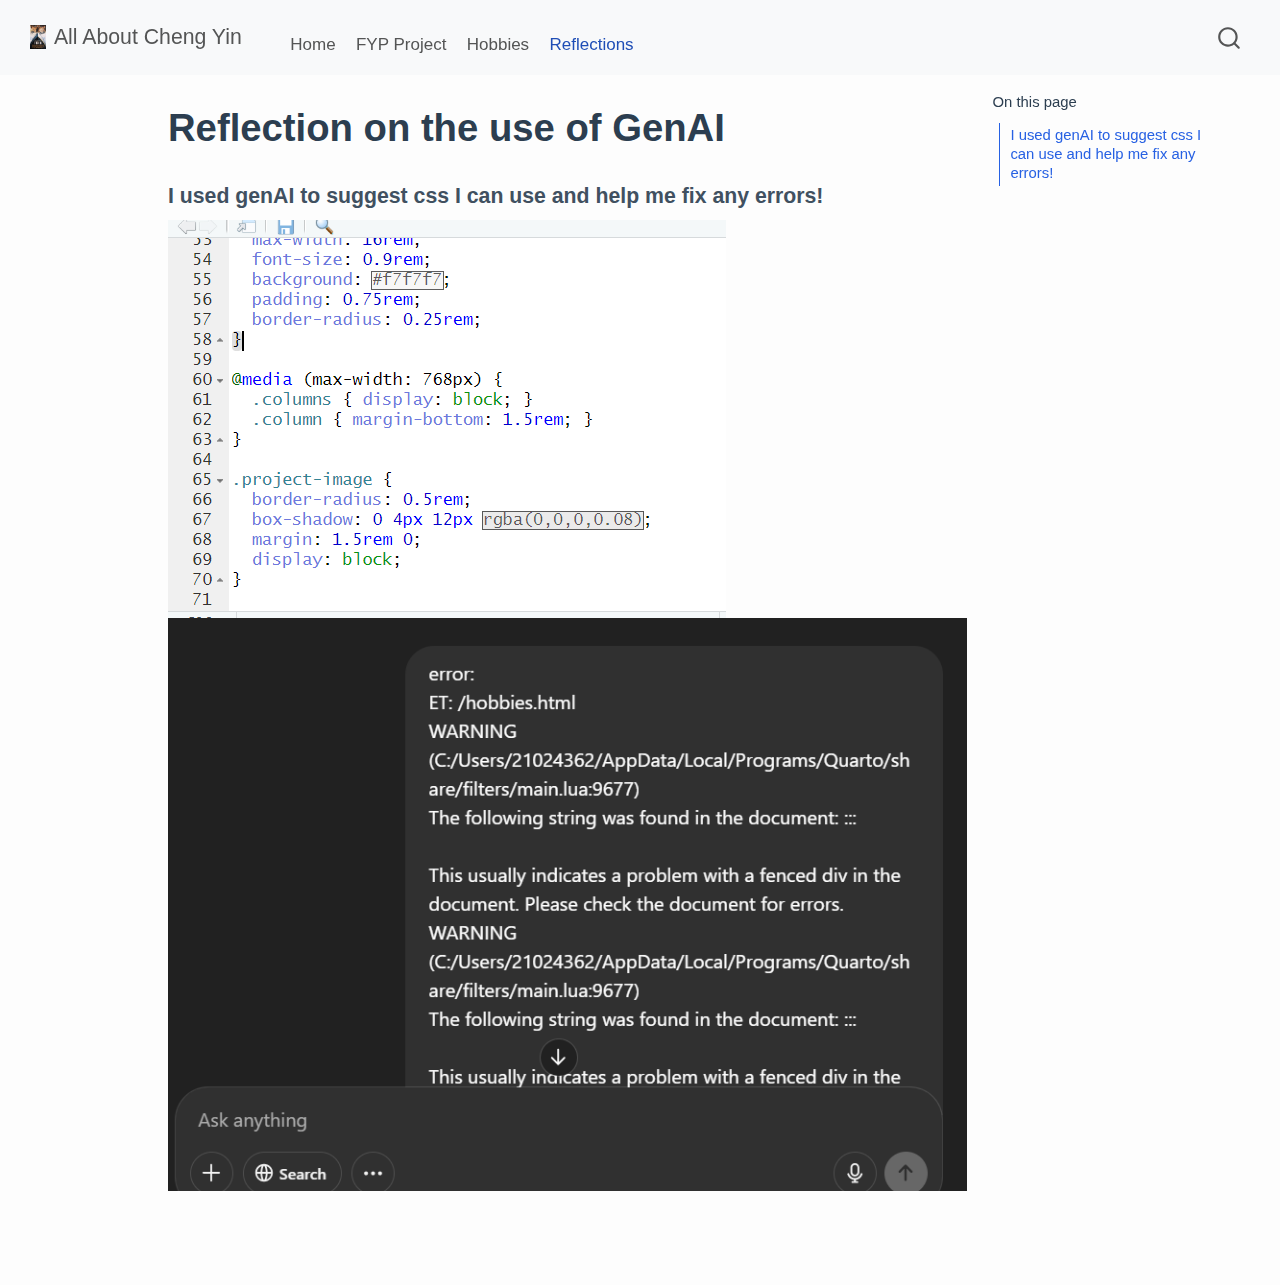
<file: docs/Reflection.html>
<!DOCTYPE html>
<html xmlns="http://www.w3.org/1999/xhtml" lang="en" xml:lang="en"><head>

<meta charset="utf-8">
<meta name="generator" content="quarto-1.7.30">

<meta name="viewport" content="width=device-width, initial-scale=1.0, user-scalable=yes">


<title>Reflection on the use of GenAI – All About Cheng Yin</title>
<style>
code{white-space: pre-wrap;}
span.smallcaps{font-variant: small-caps;}
div.columns{display: flex; gap: min(4vw, 1.5em);}
div.column{flex: auto; overflow-x: auto;}
div.hanging-indent{margin-left: 1.5em; text-indent: -1.5em;}
ul.task-list{list-style: none;}
ul.task-list li input[type="checkbox"] {
  width: 0.8em;
  margin: 0 0.8em 0.2em -1em; /* quarto-specific, see https://github.com/quarto-dev/quarto-cli/issues/4556 */ 
  vertical-align: middle;
}
</style>


<script src="site_libs/quarto-nav/quarto-nav.js"></script>
<script src="site_libs/quarto-nav/headroom.min.js"></script>
<script src="site_libs/clipboard/clipboard.min.js"></script>
<script src="site_libs/quarto-search/autocomplete.umd.js"></script>
<script src="site_libs/quarto-search/fuse.min.js"></script>
<script src="site_libs/quarto-search/quarto-search.js"></script>
<meta name="quarto:offset" content="./">
<link href="./images/favicon.png" rel="icon" type="image/png">
<script src="site_libs/quarto-html/quarto.js" type="module"></script>
<script src="site_libs/quarto-html/tabsets/tabsets.js" type="module"></script>
<script src="site_libs/quarto-html/popper.min.js"></script>
<script src="site_libs/quarto-html/tippy.umd.min.js"></script>
<script src="site_libs/quarto-html/anchor.min.js"></script>
<link href="site_libs/quarto-html/tippy.css" rel="stylesheet">
<link href="site_libs/quarto-html/quarto-syntax-highlighting-de070a7b0ab54f8780927367ac907214.css" rel="stylesheet" id="quarto-text-highlighting-styles">
<script src="site_libs/bootstrap/bootstrap.min.js"></script>
<link href="site_libs/bootstrap/bootstrap-icons.css" rel="stylesheet">
<link href="site_libs/bootstrap/bootstrap-dfb324f25d9b1687192fa8be62ac8f9c.min.css" rel="stylesheet" append-hash="true" id="quarto-bootstrap" data-mode="light">
<script id="quarto-search-options" type="application/json">{
  "location": "navbar",
  "copy-button": false,
  "collapse-after": 3,
  "panel-placement": "end",
  "type": "overlay",
  "limit": 50,
  "keyboard-shortcut": [
    "f",
    "/",
    "s"
  ],
  "show-item-context": false,
  "language": {
    "search-no-results-text": "No results",
    "search-matching-documents-text": "matching documents",
    "search-copy-link-title": "Copy link to search",
    "search-hide-matches-text": "Hide additional matches",
    "search-more-match-text": "more match in this document",
    "search-more-matches-text": "more matches in this document",
    "search-clear-button-title": "Clear",
    "search-text-placeholder": "",
    "search-detached-cancel-button-title": "Cancel",
    "search-submit-button-title": "Submit",
    "search-label": "Search"
  }
}</script>


<link rel="stylesheet" href="styles.css">
</head>

<body class="nav-fixed quarto-light">

<div id="quarto-search-results"></div>
  <header id="quarto-header" class="headroom fixed-top">
    <nav class="navbar navbar-expand-lg " data-bs-theme="dark">
      <div class="navbar-container container-fluid">
      <div class="navbar-brand-container mx-auto">
    <a href="./index.html" class="navbar-brand navbar-brand-logo">
    <img src="./images/logo.png" alt="" class="navbar-logo">
    </a>
    <a class="navbar-brand" href="./index.html">
    <span class="navbar-title">All About Cheng Yin</span>
    </a>
  </div>
            <div id="quarto-search" class="" title="Search"></div>
          <button class="navbar-toggler" type="button" data-bs-toggle="collapse" data-bs-target="#navbarCollapse" aria-controls="navbarCollapse" role="menu" aria-expanded="false" aria-label="Toggle navigation" onclick="if (window.quartoToggleHeadroom) { window.quartoToggleHeadroom(); }">
  <span class="navbar-toggler-icon"></span>
</button>
          <div class="collapse navbar-collapse" id="navbarCollapse">
            <ul class="navbar-nav navbar-nav-scroll me-auto">
  <li class="nav-item">
    <a class="nav-link" href="./index.html"> 
<span class="menu-text">Home</span></a>
  </li>  
  <li class="nav-item">
    <a class="nav-link" href="./FYP Project.html"> 
<span class="menu-text">FYP Project</span></a>
  </li>  
  <li class="nav-item">
    <a class="nav-link" href="./hobbies.html"> 
<span class="menu-text">Hobbies</span></a>
  </li>  
  <li class="nav-item">
    <a class="nav-link active" href="./Reflection.html" aria-current="page"> 
<span class="menu-text">Reflections</span></a>
  </li>  
</ul>
          </div> <!-- /navcollapse -->
            <div class="quarto-navbar-tools">
</div>
      </div> <!-- /container-fluid -->
    </nav>
</header>
<!-- content -->
<div id="quarto-content" class="quarto-container page-columns page-rows-contents page-layout-article page-navbar">
<!-- sidebar -->
<!-- margin-sidebar -->
    <div id="quarto-margin-sidebar" class="sidebar margin-sidebar">
        <nav id="TOC" role="doc-toc" class="toc-active">
    <h2 id="toc-title">On this page</h2>
   
  <ul>
  <li><a href="#i-used-genai-to-suggest-css-i-can-use-and-help-me-fix-any-errors" id="toc-i-used-genai-to-suggest-css-i-can-use-and-help-me-fix-any-errors" class="nav-link active" data-scroll-target="#i-used-genai-to-suggest-css-i-can-use-and-help-me-fix-any-errors">I used genAI to suggest css I can use and help me fix any errors!</a></li>
  </ul>
</nav>
    </div>
<!-- main -->
<main class="content" id="quarto-document-content">

<header id="title-block-header" class="quarto-title-block default">
<div class="quarto-title">
<h1 class="title">Reflection on the use of GenAI</h1>
</div>



<div class="quarto-title-meta">

    
  
    
  </div>
  


</header>


<section id="i-used-genai-to-suggest-css-i-can-use-and-help-me-fix-any-errors" class="level3">
<h3 class="anchored" data-anchor-id="i-used-genai-to-suggest-css-i-can-use-and-help-me-fix-any-errors">I used genAI to suggest css I can use and help me fix any errors!</h3>
<p><img src="images/ai1.png" class="img-fluid"> <img src="images/ai2.png" class="img-fluid"></p>


</section>

</main> <!-- /main -->
<script id="quarto-html-after-body" type="application/javascript">
  window.document.addEventListener("DOMContentLoaded", function (event) {
    const icon = "";
    const anchorJS = new window.AnchorJS();
    anchorJS.options = {
      placement: 'right',
      icon: icon
    };
    anchorJS.add('.anchored');
    const isCodeAnnotation = (el) => {
      for (const clz of el.classList) {
        if (clz.startsWith('code-annotation-')) {                     
          return true;
        }
      }
      return false;
    }
    const onCopySuccess = function(e) {
      // button target
      const button = e.trigger;
      // don't keep focus
      button.blur();
      // flash "checked"
      button.classList.add('code-copy-button-checked');
      var currentTitle = button.getAttribute("title");
      button.setAttribute("title", "Copied!");
      let tooltip;
      if (window.bootstrap) {
        button.setAttribute("data-bs-toggle", "tooltip");
        button.setAttribute("data-bs-placement", "left");
        button.setAttribute("data-bs-title", "Copied!");
        tooltip = new bootstrap.Tooltip(button, 
          { trigger: "manual", 
            customClass: "code-copy-button-tooltip",
            offset: [0, -8]});
        tooltip.show();    
      }
      setTimeout(function() {
        if (tooltip) {
          tooltip.hide();
          button.removeAttribute("data-bs-title");
          button.removeAttribute("data-bs-toggle");
          button.removeAttribute("data-bs-placement");
        }
        button.setAttribute("title", currentTitle);
        button.classList.remove('code-copy-button-checked');
      }, 1000);
      // clear code selection
      e.clearSelection();
    }
    const getTextToCopy = function(trigger) {
        const codeEl = trigger.previousElementSibling.cloneNode(true);
        for (const childEl of codeEl.children) {
          if (isCodeAnnotation(childEl)) {
            childEl.remove();
          }
        }
        return codeEl.innerText;
    }
    const clipboard = new window.ClipboardJS('.code-copy-button:not([data-in-quarto-modal])', {
      text: getTextToCopy
    });
    clipboard.on('success', onCopySuccess);
    if (window.document.getElementById('quarto-embedded-source-code-modal')) {
      const clipboardModal = new window.ClipboardJS('.code-copy-button[data-in-quarto-modal]', {
        text: getTextToCopy,
        container: window.document.getElementById('quarto-embedded-source-code-modal')
      });
      clipboardModal.on('success', onCopySuccess);
    }
      var localhostRegex = new RegExp(/^(?:http|https):\/\/localhost\:?[0-9]*\//);
      var mailtoRegex = new RegExp(/^mailto:/);
        var filterRegex = new RegExp('/' + window.location.host + '/');
      var isInternal = (href) => {
          return filterRegex.test(href) || localhostRegex.test(href) || mailtoRegex.test(href);
      }
      // Inspect non-navigation links and adorn them if external
     var links = window.document.querySelectorAll('a[href]:not(.nav-link):not(.navbar-brand):not(.toc-action):not(.sidebar-link):not(.sidebar-item-toggle):not(.pagination-link):not(.no-external):not([aria-hidden]):not(.dropdown-item):not(.quarto-navigation-tool):not(.about-link)');
      for (var i=0; i<links.length; i++) {
        const link = links[i];
        if (!isInternal(link.href)) {
          // undo the damage that might have been done by quarto-nav.js in the case of
          // links that we want to consider external
          if (link.dataset.originalHref !== undefined) {
            link.href = link.dataset.originalHref;
          }
        }
      }
    function tippyHover(el, contentFn, onTriggerFn, onUntriggerFn) {
      const config = {
        allowHTML: true,
        maxWidth: 500,
        delay: 100,
        arrow: false,
        appendTo: function(el) {
            return el.parentElement;
        },
        interactive: true,
        interactiveBorder: 10,
        theme: 'quarto',
        placement: 'bottom-start',
      };
      if (contentFn) {
        config.content = contentFn;
      }
      if (onTriggerFn) {
        config.onTrigger = onTriggerFn;
      }
      if (onUntriggerFn) {
        config.onUntrigger = onUntriggerFn;
      }
      window.tippy(el, config); 
    }
    const noterefs = window.document.querySelectorAll('a[role="doc-noteref"]');
    for (var i=0; i<noterefs.length; i++) {
      const ref = noterefs[i];
      tippyHover(ref, function() {
        // use id or data attribute instead here
        let href = ref.getAttribute('data-footnote-href') || ref.getAttribute('href');
        try { href = new URL(href).hash; } catch {}
        const id = href.replace(/^#\/?/, "");
        const note = window.document.getElementById(id);
        if (note) {
          return note.innerHTML;
        } else {
          return "";
        }
      });
    }
    const xrefs = window.document.querySelectorAll('a.quarto-xref');
    const processXRef = (id, note) => {
      // Strip column container classes
      const stripColumnClz = (el) => {
        el.classList.remove("page-full", "page-columns");
        if (el.children) {
          for (const child of el.children) {
            stripColumnClz(child);
          }
        }
      }
      stripColumnClz(note)
      if (id === null || id.startsWith('sec-')) {
        // Special case sections, only their first couple elements
        const container = document.createElement("div");
        if (note.children && note.children.length > 2) {
          container.appendChild(note.children[0].cloneNode(true));
          for (let i = 1; i < note.children.length; i++) {
            const child = note.children[i];
            if (child.tagName === "P" && child.innerText === "") {
              continue;
            } else {
              container.appendChild(child.cloneNode(true));
              break;
            }
          }
          if (window.Quarto?.typesetMath) {
            window.Quarto.typesetMath(container);
          }
          return container.innerHTML
        } else {
          if (window.Quarto?.typesetMath) {
            window.Quarto.typesetMath(note);
          }
          return note.innerHTML;
        }
      } else {
        // Remove any anchor links if they are present
        const anchorLink = note.querySelector('a.anchorjs-link');
        if (anchorLink) {
          anchorLink.remove();
        }
        if (window.Quarto?.typesetMath) {
          window.Quarto.typesetMath(note);
        }
        if (note.classList.contains("callout")) {
          return note.outerHTML;
        } else {
          return note.innerHTML;
        }
      }
    }
    for (var i=0; i<xrefs.length; i++) {
      const xref = xrefs[i];
      tippyHover(xref, undefined, function(instance) {
        instance.disable();
        let url = xref.getAttribute('href');
        let hash = undefined; 
        if (url.startsWith('#')) {
          hash = url;
        } else {
          try { hash = new URL(url).hash; } catch {}
        }
        if (hash) {
          const id = hash.replace(/^#\/?/, "");
          const note = window.document.getElementById(id);
          if (note !== null) {
            try {
              const html = processXRef(id, note.cloneNode(true));
              instance.setContent(html);
            } finally {
              instance.enable();
              instance.show();
            }
          } else {
            // See if we can fetch this
            fetch(url.split('#')[0])
            .then(res => res.text())
            .then(html => {
              const parser = new DOMParser();
              const htmlDoc = parser.parseFromString(html, "text/html");
              const note = htmlDoc.getElementById(id);
              if (note !== null) {
                const html = processXRef(id, note);
                instance.setContent(html);
              } 
            }).finally(() => {
              instance.enable();
              instance.show();
            });
          }
        } else {
          // See if we can fetch a full url (with no hash to target)
          // This is a special case and we should probably do some content thinning / targeting
          fetch(url)
          .then(res => res.text())
          .then(html => {
            const parser = new DOMParser();
            const htmlDoc = parser.parseFromString(html, "text/html");
            const note = htmlDoc.querySelector('main.content');
            if (note !== null) {
              // This should only happen for chapter cross references
              // (since there is no id in the URL)
              // remove the first header
              if (note.children.length > 0 && note.children[0].tagName === "HEADER") {
                note.children[0].remove();
              }
              const html = processXRef(null, note);
              instance.setContent(html);
            } 
          }).finally(() => {
            instance.enable();
            instance.show();
          });
        }
      }, function(instance) {
      });
    }
        let selectedAnnoteEl;
        const selectorForAnnotation = ( cell, annotation) => {
          let cellAttr = 'data-code-cell="' + cell + '"';
          let lineAttr = 'data-code-annotation="' +  annotation + '"';
          const selector = 'span[' + cellAttr + '][' + lineAttr + ']';
          return selector;
        }
        const selectCodeLines = (annoteEl) => {
          const doc = window.document;
          const targetCell = annoteEl.getAttribute("data-target-cell");
          const targetAnnotation = annoteEl.getAttribute("data-target-annotation");
          const annoteSpan = window.document.querySelector(selectorForAnnotation(targetCell, targetAnnotation));
          const lines = annoteSpan.getAttribute("data-code-lines").split(",");
          const lineIds = lines.map((line) => {
            return targetCell + "-" + line;
          })
          let top = null;
          let height = null;
          let parent = null;
          if (lineIds.length > 0) {
              //compute the position of the single el (top and bottom and make a div)
              const el = window.document.getElementById(lineIds[0]);
              top = el.offsetTop;
              height = el.offsetHeight;
              parent = el.parentElement.parentElement;
            if (lineIds.length > 1) {
              const lastEl = window.document.getElementById(lineIds[lineIds.length - 1]);
              const bottom = lastEl.offsetTop + lastEl.offsetHeight;
              height = bottom - top;
            }
            if (top !== null && height !== null && parent !== null) {
              // cook up a div (if necessary) and position it 
              let div = window.document.getElementById("code-annotation-line-highlight");
              if (div === null) {
                div = window.document.createElement("div");
                div.setAttribute("id", "code-annotation-line-highlight");
                div.style.position = 'absolute';
                parent.appendChild(div);
              }
              div.style.top = top - 2 + "px";
              div.style.height = height + 4 + "px";
              div.style.left = 0;
              let gutterDiv = window.document.getElementById("code-annotation-line-highlight-gutter");
              if (gutterDiv === null) {
                gutterDiv = window.document.createElement("div");
                gutterDiv.setAttribute("id", "code-annotation-line-highlight-gutter");
                gutterDiv.style.position = 'absolute';
                const codeCell = window.document.getElementById(targetCell);
                const gutter = codeCell.querySelector('.code-annotation-gutter');
                gutter.appendChild(gutterDiv);
              }
              gutterDiv.style.top = top - 2 + "px";
              gutterDiv.style.height = height + 4 + "px";
            }
            selectedAnnoteEl = annoteEl;
          }
        };
        const unselectCodeLines = () => {
          const elementsIds = ["code-annotation-line-highlight", "code-annotation-line-highlight-gutter"];
          elementsIds.forEach((elId) => {
            const div = window.document.getElementById(elId);
            if (div) {
              div.remove();
            }
          });
          selectedAnnoteEl = undefined;
        };
          // Handle positioning of the toggle
      window.addEventListener(
        "resize",
        throttle(() => {
          elRect = undefined;
          if (selectedAnnoteEl) {
            selectCodeLines(selectedAnnoteEl);
          }
        }, 10)
      );
      function throttle(fn, ms) {
      let throttle = false;
      let timer;
        return (...args) => {
          if(!throttle) { // first call gets through
              fn.apply(this, args);
              throttle = true;
          } else { // all the others get throttled
              if(timer) clearTimeout(timer); // cancel #2
              timer = setTimeout(() => {
                fn.apply(this, args);
                timer = throttle = false;
              }, ms);
          }
        };
      }
        // Attach click handler to the DT
        const annoteDls = window.document.querySelectorAll('dt[data-target-cell]');
        for (const annoteDlNode of annoteDls) {
          annoteDlNode.addEventListener('click', (event) => {
            const clickedEl = event.target;
            if (clickedEl !== selectedAnnoteEl) {
              unselectCodeLines();
              const activeEl = window.document.querySelector('dt[data-target-cell].code-annotation-active');
              if (activeEl) {
                activeEl.classList.remove('code-annotation-active');
              }
              selectCodeLines(clickedEl);
              clickedEl.classList.add('code-annotation-active');
            } else {
              // Unselect the line
              unselectCodeLines();
              clickedEl.classList.remove('code-annotation-active');
            }
          });
        }
    const findCites = (el) => {
      const parentEl = el.parentElement;
      if (parentEl) {
        const cites = parentEl.dataset.cites;
        if (cites) {
          return {
            el,
            cites: cites.split(' ')
          };
        } else {
          return findCites(el.parentElement)
        }
      } else {
        return undefined;
      }
    };
    var bibliorefs = window.document.querySelectorAll('a[role="doc-biblioref"]');
    for (var i=0; i<bibliorefs.length; i++) {
      const ref = bibliorefs[i];
      const citeInfo = findCites(ref);
      if (citeInfo) {
        tippyHover(citeInfo.el, function() {
          var popup = window.document.createElement('div');
          citeInfo.cites.forEach(function(cite) {
            var citeDiv = window.document.createElement('div');
            citeDiv.classList.add('hanging-indent');
            citeDiv.classList.add('csl-entry');
            var biblioDiv = window.document.getElementById('ref-' + cite);
            if (biblioDiv) {
              citeDiv.innerHTML = biblioDiv.innerHTML;
            }
            popup.appendChild(citeDiv);
          });
          return popup.innerHTML;
        });
      }
    }
  });
  </script>
</div> <!-- /content -->




</body></html>
</file>
<file: docs/site_libs/quarto-html/tippy.css>
.tippy-box[data-animation=fade][data-state=hidden]{opacity:0}[data-tippy-root]{max-width:calc(100vw - 10px)}.tippy-box{position:relative;background-color:#333;color:#fff;border-radius:4px;font-size:14px;line-height:1.4;white-space:normal;outline:0;transition-property:transform,visibility,opacity}.tippy-box[data-placement^=top]>.tippy-arrow{bottom:0}.tippy-box[data-placement^=top]>.tippy-arrow:before{bottom:-7px;left:0;border-width:8px 8px 0;border-top-color:initial;transform-origin:center top}.tippy-box[data-placement^=bottom]>.tippy-arrow{top:0}.tippy-box[data-placement^=bottom]>.tippy-arrow:before{top:-7px;left:0;border-width:0 8px 8px;border-bottom-color:initial;transform-origin:center bottom}.tippy-box[data-placement^=left]>.tippy-arrow{right:0}.tippy-box[data-placement^=left]>.tippy-arrow:before{border-width:8px 0 8px 8px;border-left-color:initial;right:-7px;transform-origin:center left}.tippy-box[data-placement^=right]>.tippy-arrow{left:0}.tippy-box[data-placement^=right]>.tippy-arrow:before{left:-7px;border-width:8px 8px 8px 0;border-right-color:initial;transform-origin:center right}.tippy-box[data-inertia][data-state=visible]{transition-timing-function:cubic-bezier(.54,1.5,.38,1.11)}.tippy-arrow{width:16px;height:16px;color:#333}.tippy-arrow:before{content:"";position:absolute;border-color:transparent;border-style:solid}.tippy-content{position:relative;padding:5px 9px;z-index:1}
</file>
<file: docs/site_libs/quarto-html/quarto-syntax-highlighting-de070a7b0ab54f8780927367ac907214.css>
/* quarto syntax highlight colors */
:root {
  --quarto-hl-ot-color: #003B4F;
  --quarto-hl-at-color: #657422;
  --quarto-hl-ss-color: #20794D;
  --quarto-hl-an-color: #5E5E5E;
  --quarto-hl-fu-color: #4758AB;
  --quarto-hl-st-color: #20794D;
  --quarto-hl-cf-color: #003B4F;
  --quarto-hl-op-color: #5E5E5E;
  --quarto-hl-er-color: #AD0000;
  --quarto-hl-bn-color: #AD0000;
  --quarto-hl-al-color: #AD0000;
  --quarto-hl-va-color: #111111;
  --quarto-hl-bu-color: inherit;
  --quarto-hl-ex-color: inherit;
  --quarto-hl-pp-color: #AD0000;
  --quarto-hl-in-color: #5E5E5E;
  --quarto-hl-vs-color: #20794D;
  --quarto-hl-wa-color: #5E5E5E;
  --quarto-hl-do-color: #5E5E5E;
  --quarto-hl-im-color: #00769E;
  --quarto-hl-ch-color: #20794D;
  --quarto-hl-dt-color: #AD0000;
  --quarto-hl-fl-color: #AD0000;
  --quarto-hl-co-color: #5E5E5E;
  --quarto-hl-cv-color: #5E5E5E;
  --quarto-hl-cn-color: #8f5902;
  --quarto-hl-sc-color: #5E5E5E;
  --quarto-hl-dv-color: #AD0000;
  --quarto-hl-kw-color: #003B4F;
}

/* other quarto variables */
:root {
  --quarto-font-monospace: SFMono-Regular, Menlo, Monaco, Consolas, "Liberation Mono", "Courier New", monospace;
}

/* syntax highlight based on Pandoc's rules */
pre > code.sourceCode > span {
  color: #003B4F;
}

code.sourceCode > span {
  color: #003B4F;
}

div.sourceCode,
div.sourceCode pre.sourceCode {
  color: #003B4F;
}

/* Normal */
code span {
  color: #003B4F;
}

/* Alert */
code span.al {
  color: #AD0000;
  font-style: inherit;
}

/* Annotation */
code span.an {
  color: #5E5E5E;
  font-style: inherit;
}

/* Attribute */
code span.at {
  color: #657422;
  font-style: inherit;
}

/* BaseN */
code span.bn {
  color: #AD0000;
  font-style: inherit;
}

/* BuiltIn */
code span.bu {
  font-style: inherit;
}

/* ControlFlow */
code span.cf {
  color: #003B4F;
  font-weight: bold;
  font-style: inherit;
}

/* Char */
code span.ch {
  color: #20794D;
  font-style: inherit;
}

/* Constant */
code span.cn {
  color: #8f5902;
  font-style: inherit;
}

/* Comment */
code span.co {
  color: #5E5E5E;
  font-style: inherit;
}

/* CommentVar */
code span.cv {
  color: #5E5E5E;
  font-style: italic;
}

/* Documentation */
code span.do {
  color: #5E5E5E;
  font-style: italic;
}

/* DataType */
code span.dt {
  color: #AD0000;
  font-style: inherit;
}

/* DecVal */
code span.dv {
  color: #AD0000;
  font-style: inherit;
}

/* Error */
code span.er {
  color: #AD0000;
  font-style: inherit;
}

/* Extension */
code span.ex {
  font-style: inherit;
}

/* Float */
code span.fl {
  color: #AD0000;
  font-style: inherit;
}

/* Function */
code span.fu {
  color: #4758AB;
  font-style: inherit;
}

/* Import */
code span.im {
  color: #00769E;
  font-style: inherit;
}

/* Information */
code span.in {
  color: #5E5E5E;
  font-style: inherit;
}

/* Keyword */
code span.kw {
  color: #003B4F;
  font-weight: bold;
  font-style: inherit;
}

/* Operator */
code span.op {
  color: #5E5E5E;
  font-style: inherit;
}

/* Other */
code span.ot {
  color: #003B4F;
  font-style: inherit;
}

/* Preprocessor */
code span.pp {
  color: #AD0000;
  font-style: inherit;
}

/* SpecialChar */
code span.sc {
  color: #5E5E5E;
  font-style: inherit;
}

/* SpecialString */
code span.ss {
  color: #20794D;
  font-style: inherit;
}

/* String */
code span.st {
  color: #20794D;
  font-style: inherit;
}

/* Variable */
code span.va {
  color: #111111;
  font-style: inherit;
}

/* VerbatimString */
code span.vs {
  color: #20794D;
  font-style: inherit;
}

/* Warning */
code span.wa {
  color: #5E5E5E;
  font-style: italic;
}

.prevent-inlining {
  content: "</";
}

/*# sourceMappingURL=87b39de9f4d1ff88c62557026aa071dc.css.map */
</file>
<file: docs/styles.css>
/* Base typography */
body {
  font-family: "Lato", Arial, sans-serif;
  font-size: 1rem;
  line-height: 1.6;
  color: #333;
  background: #fdfdfd;
}

/* Headings */
h1, h2, h3 {
  font-family: "Montserrat", sans-serif;
  margin-top: 1.5em;
  margin-bottom: 0.5em;
  color: #2c3e50;
}
h1 { font-size: 2.25rem; }
h2 { font-size: 1.75rem; }
h3 { font-size: 1.25rem; }

/* Callouts & Asides */
.callout-tip {
  border-left: 4px solid #17a2b8;
  background: #e9f7fa;
  padding: 1em;
  margin: 1.5em 0;
  border-radius: 0.25rem;
}
aside {
  display: block;
  border-left: 3px solid #f0ad4e;
  background: #fff8e1;
  padding: 0.75em 1em;
  margin: 1em 0;
  border-radius: 0.25rem;
}

/* Columns (using Quarto’s built-in grid) */
.columns {
  margin: 2em 0;
}
.column {
  padding: 0 1rem;
}

/* Lists */
ul, ol {
  margin: 0.75em 0 1.5em 1.25em;
}

/* Table of Contents */
#toc {
  max-width: 16rem;
  font-size: 0.9rem;
  background: #f7f7f7;
  padding: 0.75rem;
  border-radius: 0.25rem;
}

@media (max-width: 768px) {
  .columns { display: block; }
  .column { margin-bottom: 1.5rem; }
}

.project-image {
  border-radius: 0.5rem;
  box-shadow: 0 4px 12px rgba(0,0,0,0.08);
  margin: 1.5rem 0;
  display: block;
}
</file>
